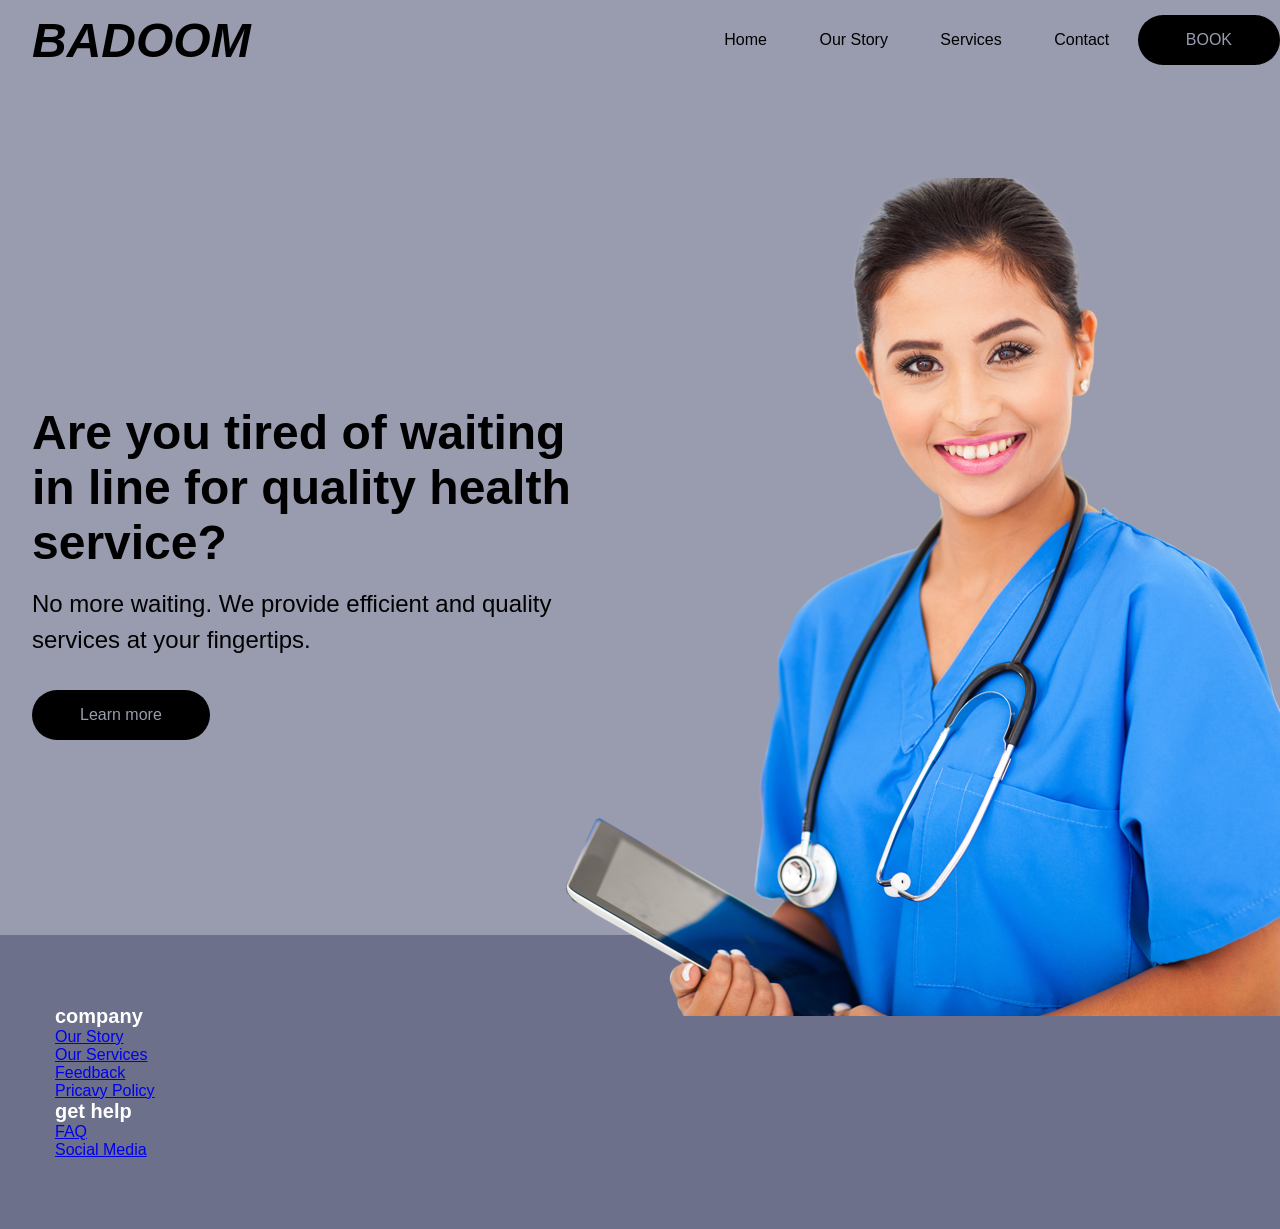
<file: index.html>
<!DOCTYPE html>
<html lang="en">
<head>
  <meta charset="UTF-8">
  <meta name="viewport" content="width=device-width, initial-scale=1.0">
  <title>Document</title>
  <link rel="stylesheet" href="style.css">
</head>
<body>
  <nav>
    <div class="logo">BADOOM</div>
    <div class="nav-items">
      <a href="/">Home</a>
      <a href="our_story.html">Our Story</a>
      <a href="/">Services</a>
      <a href="/">Contact</a>
      <button>BOOK</button>
    </div>
  </nav>
<section class="hero">
  <div class="hero-container">
    <div class="column-left">
      <h1>Are you tired of waiting in line for quality health service?</h1>
      <p>No more waiting. We provide efficient and quality services at your fingertips.</p>
      <a href="LearnMore.html">
      <button>Learn more</button>
      </a>
    </div>
    <div class="column-right">
      <img src="./nurse.png" alt="nurse smiling"
      class="hero-image">
    </div>
  </div>
</section>

<footer class="footer">
  <div class="container">
    <div class="footer-col">
      <h4>company</h4>
      <ul>
<li><a href="our_story.html">Our Story</a></li>
<li><a href="#">Our Services</a></li>
<li><a href="#">Feedback</a></li>
<li><a href="#">Pricavy Policy</a></li>
      </ul>
    </div>
    <div class="footer-col">
      <h4>get help</h4>
      <ul>
        <li><a href="#">FAQ</a></li>
        <li><a href="#">Social Media</a></li>
      </ul>
    </div>
  </div>
</footer>
</body>
</html>
</file>
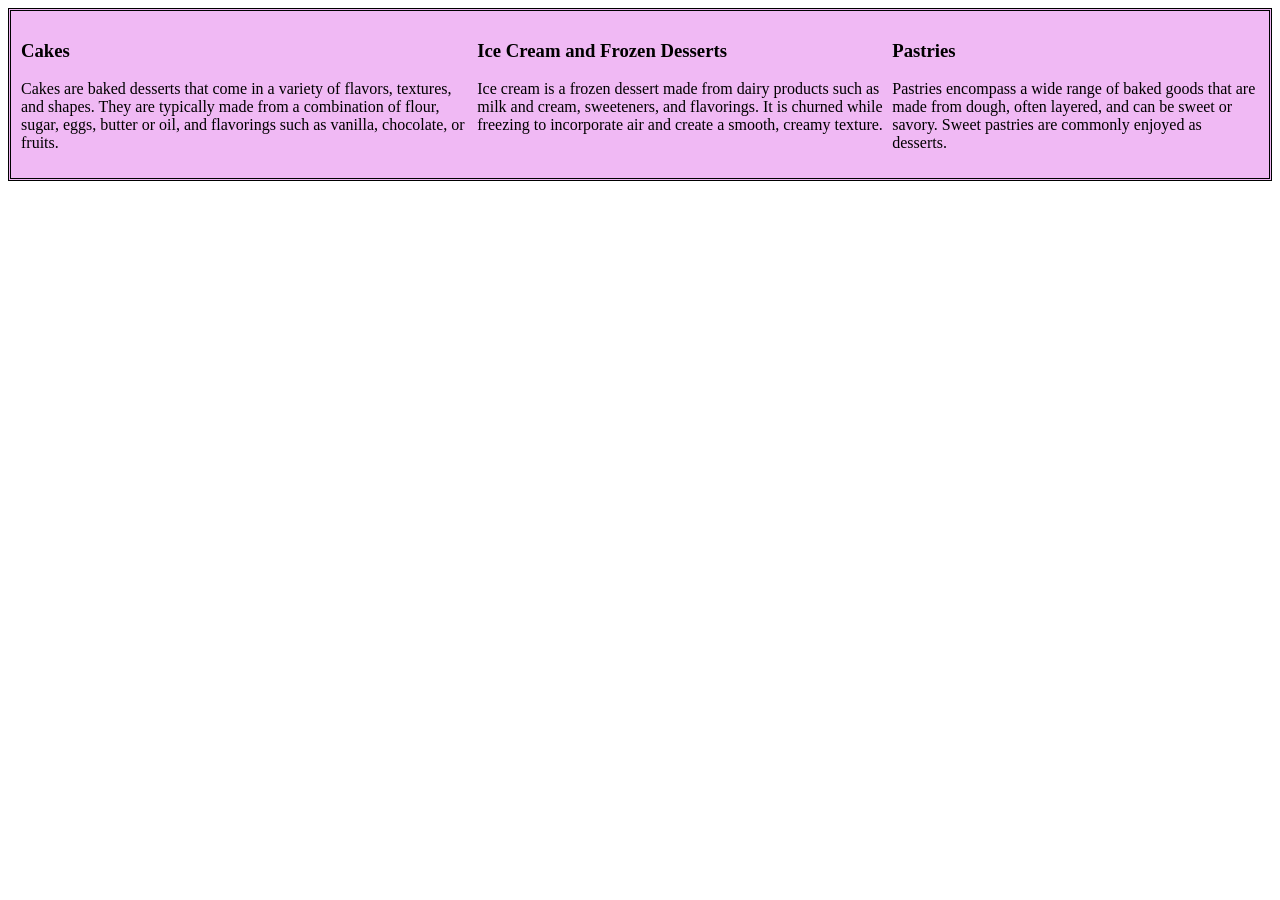
<file: layout_tests/flexbox/index.html>
<!DOCTYPE html>
<html lang="en">
<head>
    <meta charset="UTF-8">
    <meta name="viewport" content="width=device-width, initial-scale=1.0">
    <title>Document</title>
    <style>
        .flex-container{
            display: flex;
            padding: 10px;
            border-style: double;
            background-color: #F0B9F4;
        }
    </style>
</head>
<body>

<body>

<div class="flex-container">
    <div><h3>Cakes</h3>
    <p>Cakes are baked desserts that come in a variety of flavors, textures, and shapes.
        They are typically made from a combination of flour, sugar, eggs, butter or oil, and flavorings such as vanilla, chocolate, or fruits.</p></div>
    
    <div><h3>Ice Cream and Frozen Desserts</h3>
    <p>Ice cream is a frozen dessert made from dairy products such as milk and cream, sweeteners, and flavorings.
        It is churned while freezing to incorporate air and create a smooth, creamy texture.</p></div>
    
    <div><h3>Pastries</h3>
    <p>Pastries encompass a wide range of baked goods that are made from dough, often layered, and can be sweet or savory.
        Sweet pastries are commonly enjoyed as desserts.</p></div>

</body>
</html>
</file>
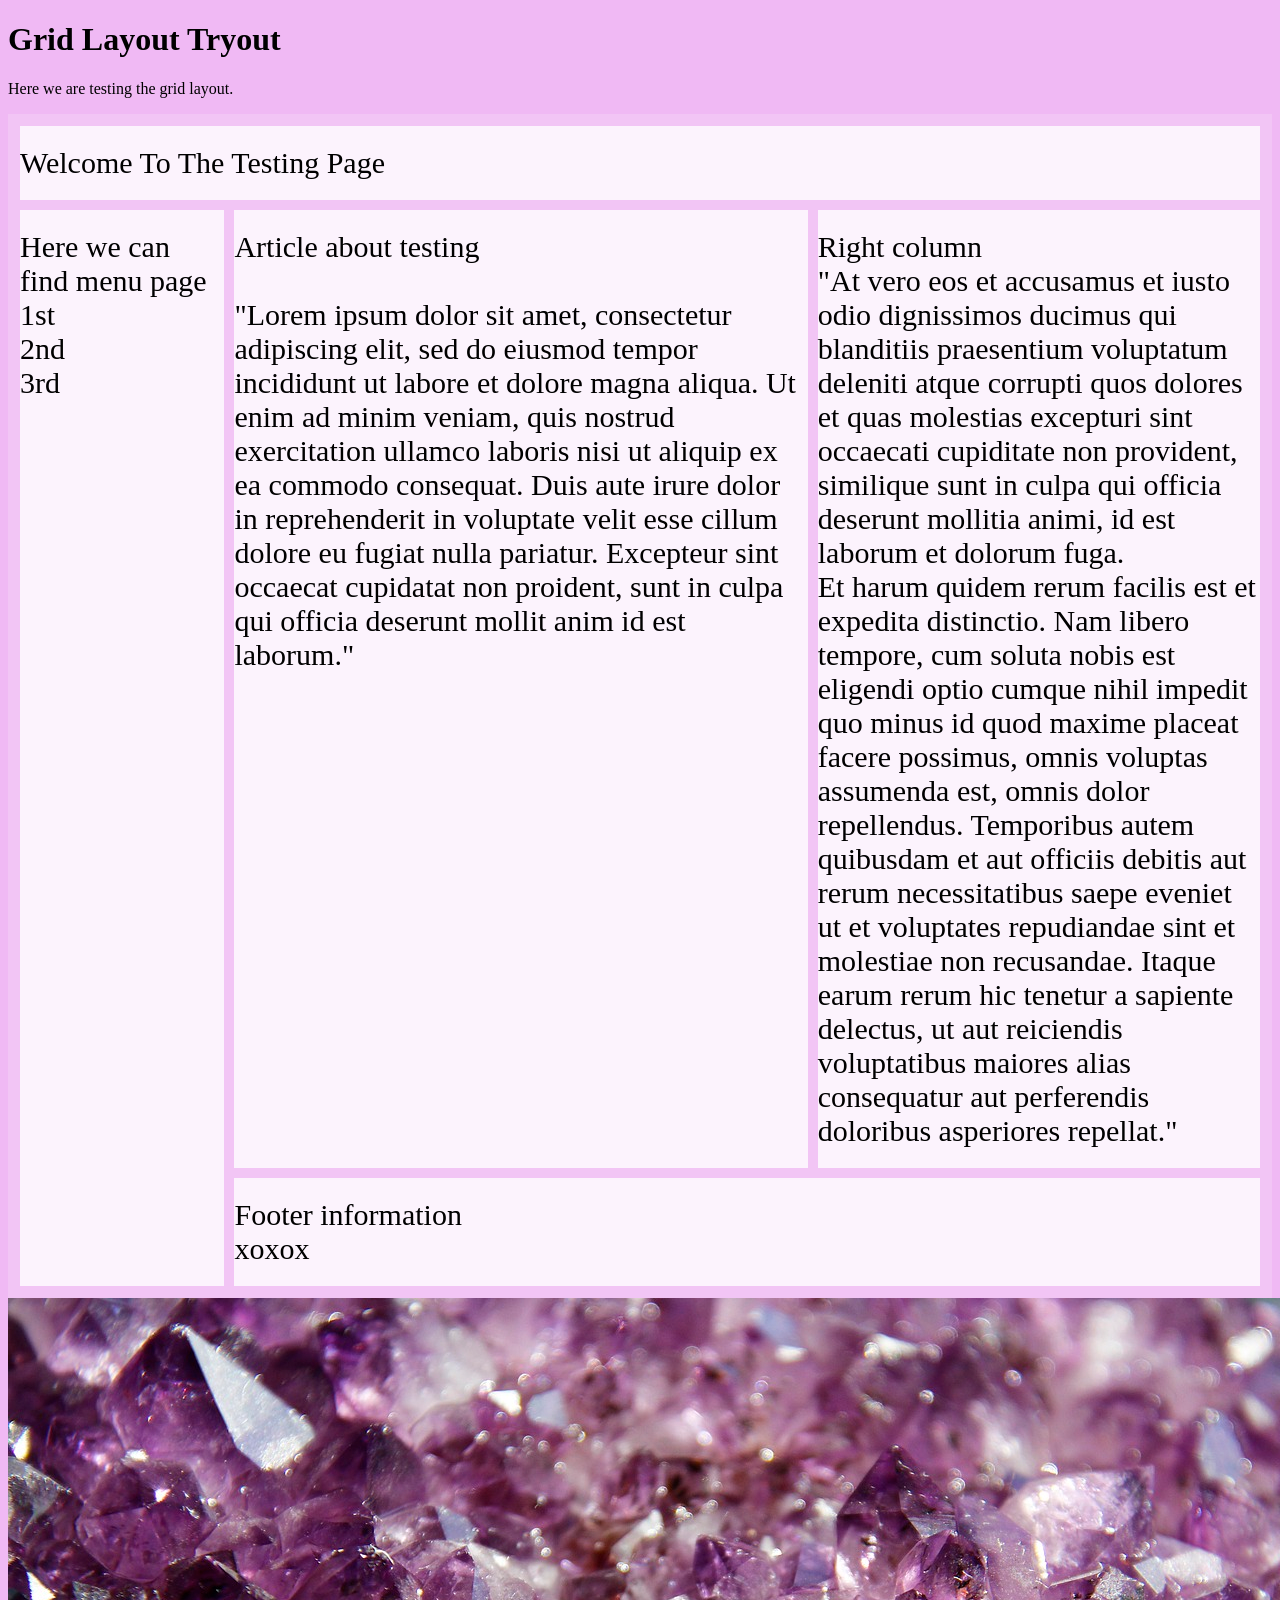
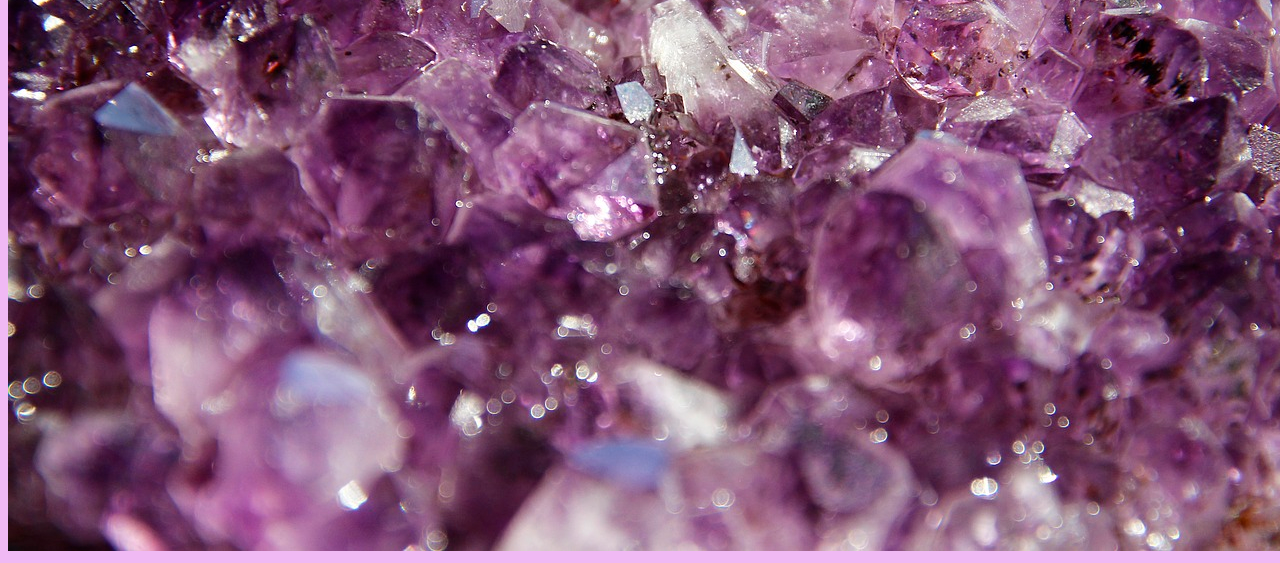
<file: layout_tests/grid_layout/index.html>
<!DOCTYPE html>
<html>
<head>
<style>
.item1 { grid-area: header; }
.item2 { grid-area: menu; }
.item3 { grid-area: main; }
.item4 { grid-area: right; }
.item5 { grid-area: footer; }
body{
  background-color: #F0B9F4;
}
  
.grid-container {
  display: grid;
  grid-template-areas:
    'header header header header header header'
    'menu main main main right right'
    'menu footer footer footer footer footer';
  gap: 10px;
  background-color: #F2C5F5;
  padding: 12px;
}

.grid-container > div {
  background-color: rgba(255, 255, 255, 0.8);
  text-align: left;
  padding: 20px 0;
  font-size: 30px;
}
</style>
</head>
<body>

<h1>Grid Layout Tryout</h1>

<p>Here we are testing the grid layout.</p>

<div class="grid-container">
  <div class="item1">Welcome To The Testing Page</div>
  <div class="item2">Here we can find menu page
  <br> 1st
  <br> 2nd
  <br> 3rd</div>
  <div class="item3">Article about testing
  <br> 
  <br>"Lorem ipsum dolor sit amet, consectetur adipiscing elit, 
    sed do eiusmod tempor incididunt ut labore et dolore magna aliqua.
    Ut enim ad minim veniam, quis nostrud exercitation ullamco laboris nisi ut aliquip ex ea commodo consequat. 
    Duis aute irure dolor in reprehenderit in voluptate velit esse cillum dolore eu fugiat nulla pariatur.
    Excepteur sint occaecat cupidatat non proident, sunt in culpa qui officia deserunt mollit anim id est laborum."</div>  
  <div class="item4">Right column
  <br> "At vero eos et accusamus et iusto odio dignissimos ducimus qui blanditiis 
    praesentium voluptatum deleniti atque corrupti quos dolores et quas molestias excepturi sint 
    occaecati cupiditate non provident, similique sunt in culpa qui officia deserunt mollitia animi,
    id est laborum et dolorum fuga.
    <br>Et harum quidem rerum facilis est et expedita distinctio. Nam libero tempore, 
    cum soluta nobis est eligendi optio cumque nihil impedit quo minus id quod maxime placeat facere possimus,
    omnis voluptas assumenda est, omnis dolor repellendus.
    Temporibus autem quibusdam et aut officiis debitis aut rerum necessitatibus saepe eveniet ut et voluptates repudiandae
    sint et molestiae non recusandae. Itaque earum rerum hic tenetur a sapiente delectus, 
    ut aut reiciendis voluptatibus maiores alias consequatur aut perferendis doloribus asperiores repellat."</div>
  <div class="item5">Footer information
  <br> xoxox
  </div>
</div>
<img src="./amethyst.jpg" alt="picture of amethyst crystal">
</body>
</html>
</file>
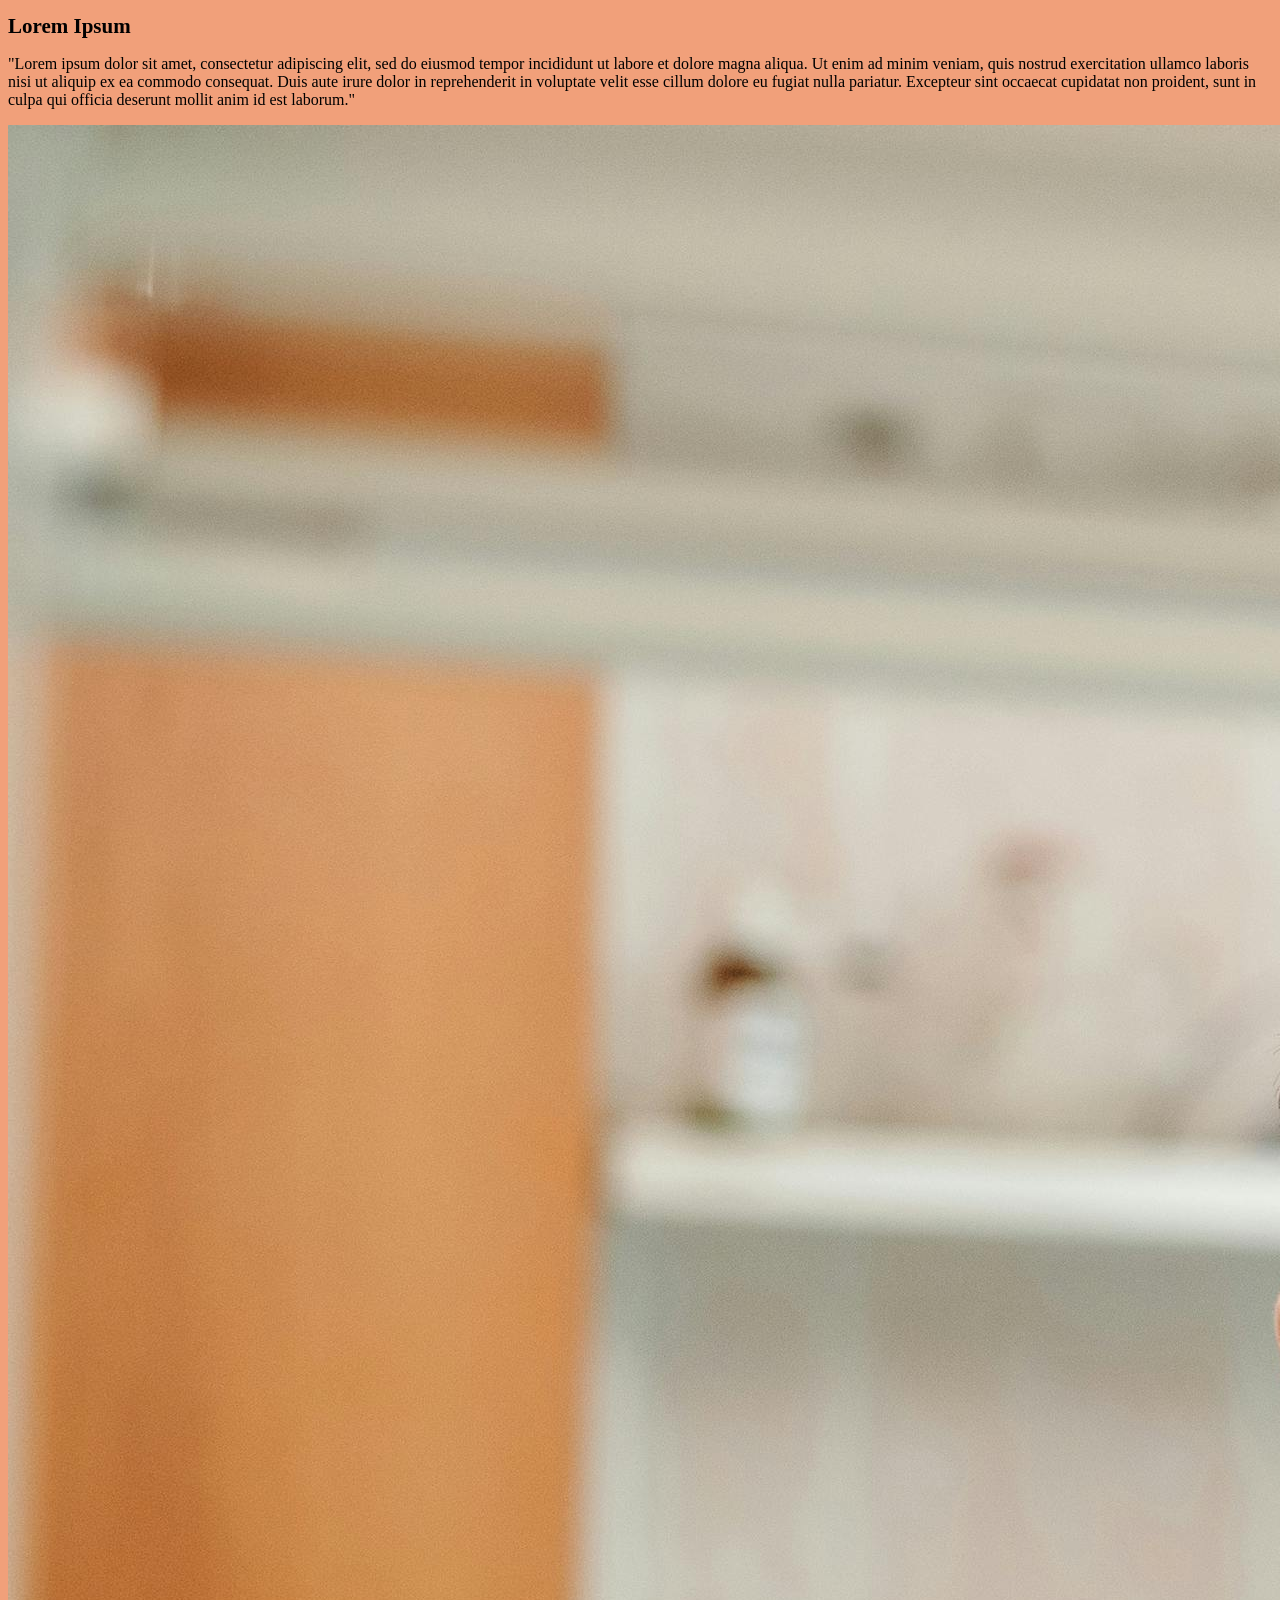
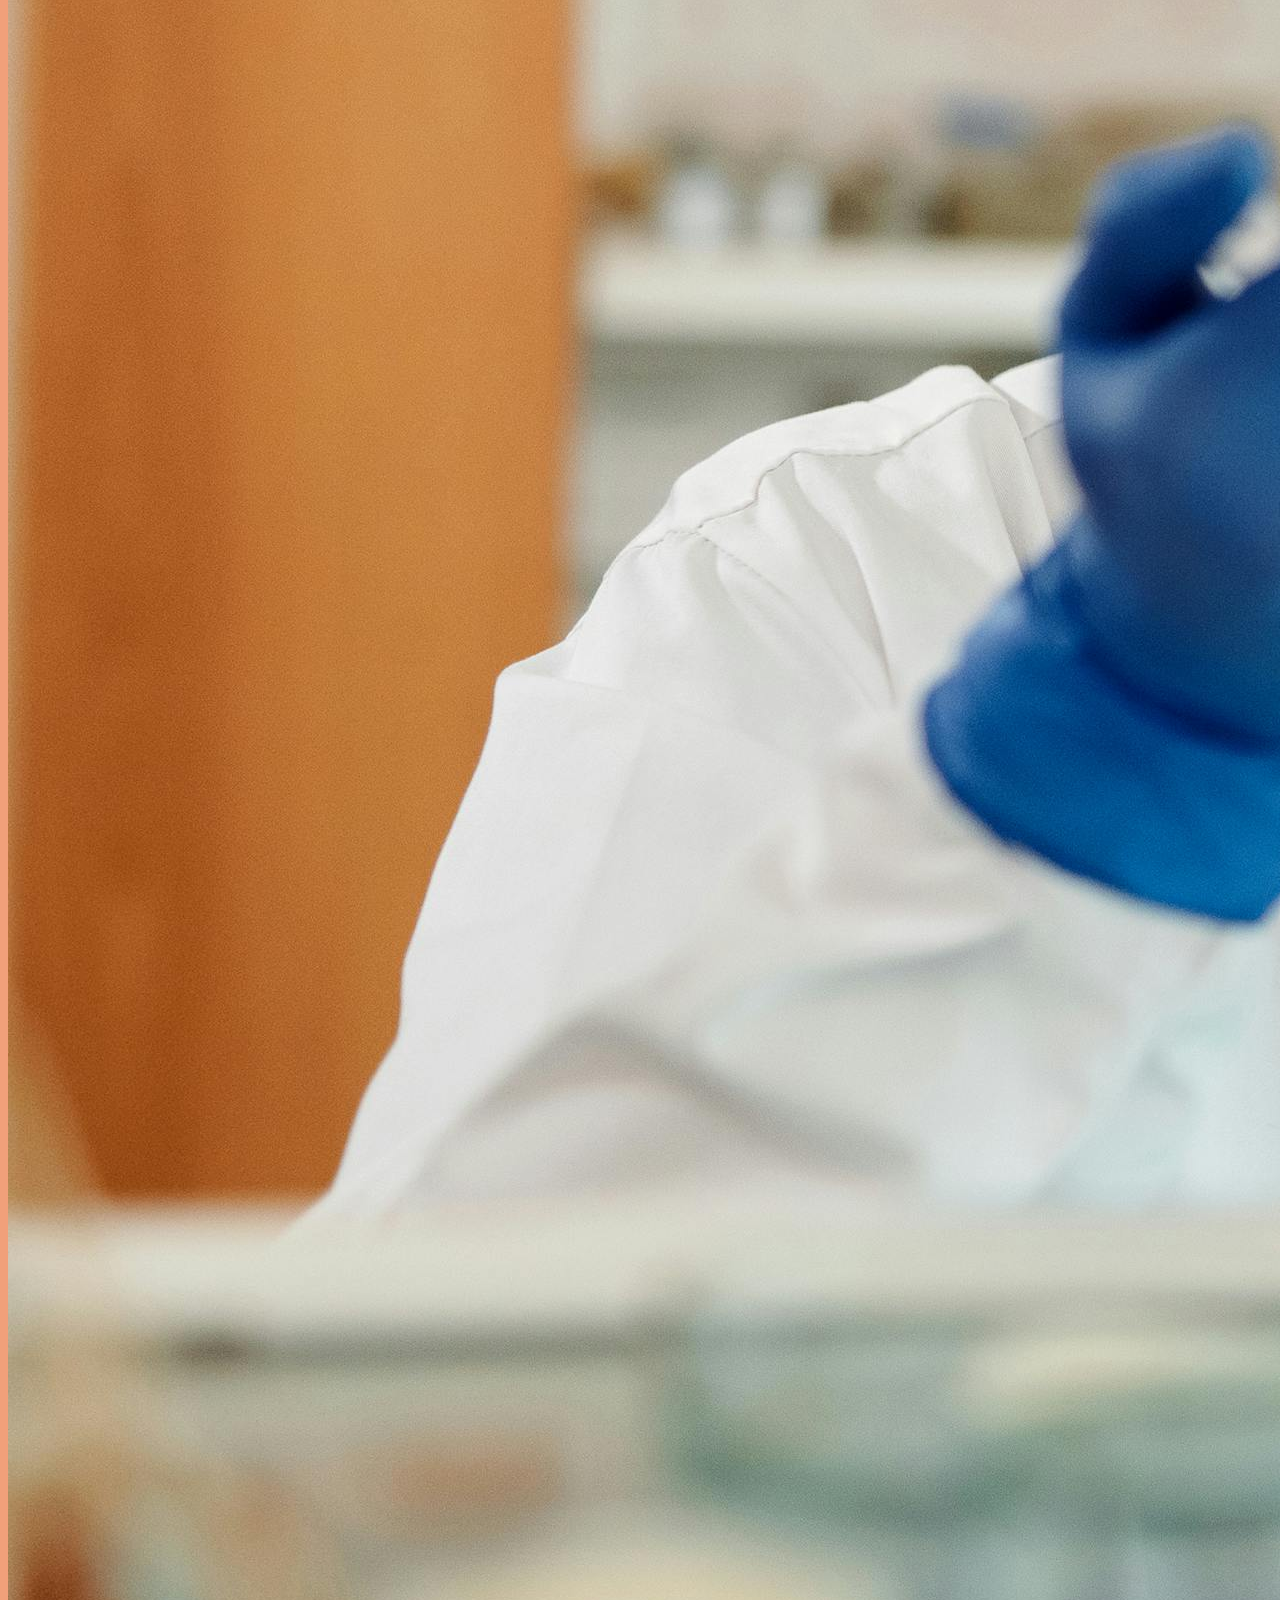
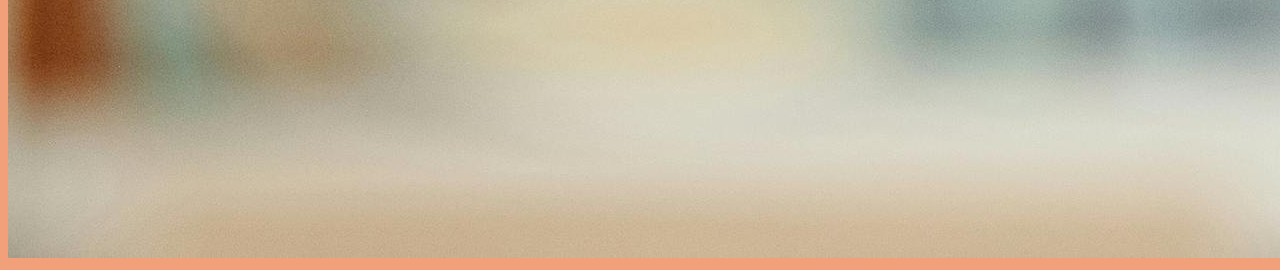
<file: layout_tests/normal_layout/index.html>
<!DOCTYPE html>
<html>
<head>
<title>Testing normal layout</title>
</head>
<body>
<style>
  body{
    background-color:#F1A07A;
  }
  .img{
  border-style: dotted;
    max-width: 100%;
  }
  h1{
font-size: 21px;
    font: italic;
    text-align: left;
    color: 
  }
</style>
<h1>Lorem Ipsum</h1>
<p>"Lorem ipsum dolor sit amet, consectetur adipiscing elit, sed do eiusmod tempor incididunt ut labore et dolore magna aliqua.
Ut enim ad minim veniam, quis nostrud exercitation ullamco laboris nisi ut aliquip ex ea commodo consequat. 
Duis aute irure dolor in reprehenderit in voluptate velit esse cillum dolore eu fugiat nulla pariatur. 
Excepteur sint occaecat cupidatat non proident, sunt in culpa qui officia deserunt mollit anim id est laborum."</p>
<img src="./research.jpg" alt="male doing lab work and reasearch">
  
</body>
</html>
</file>
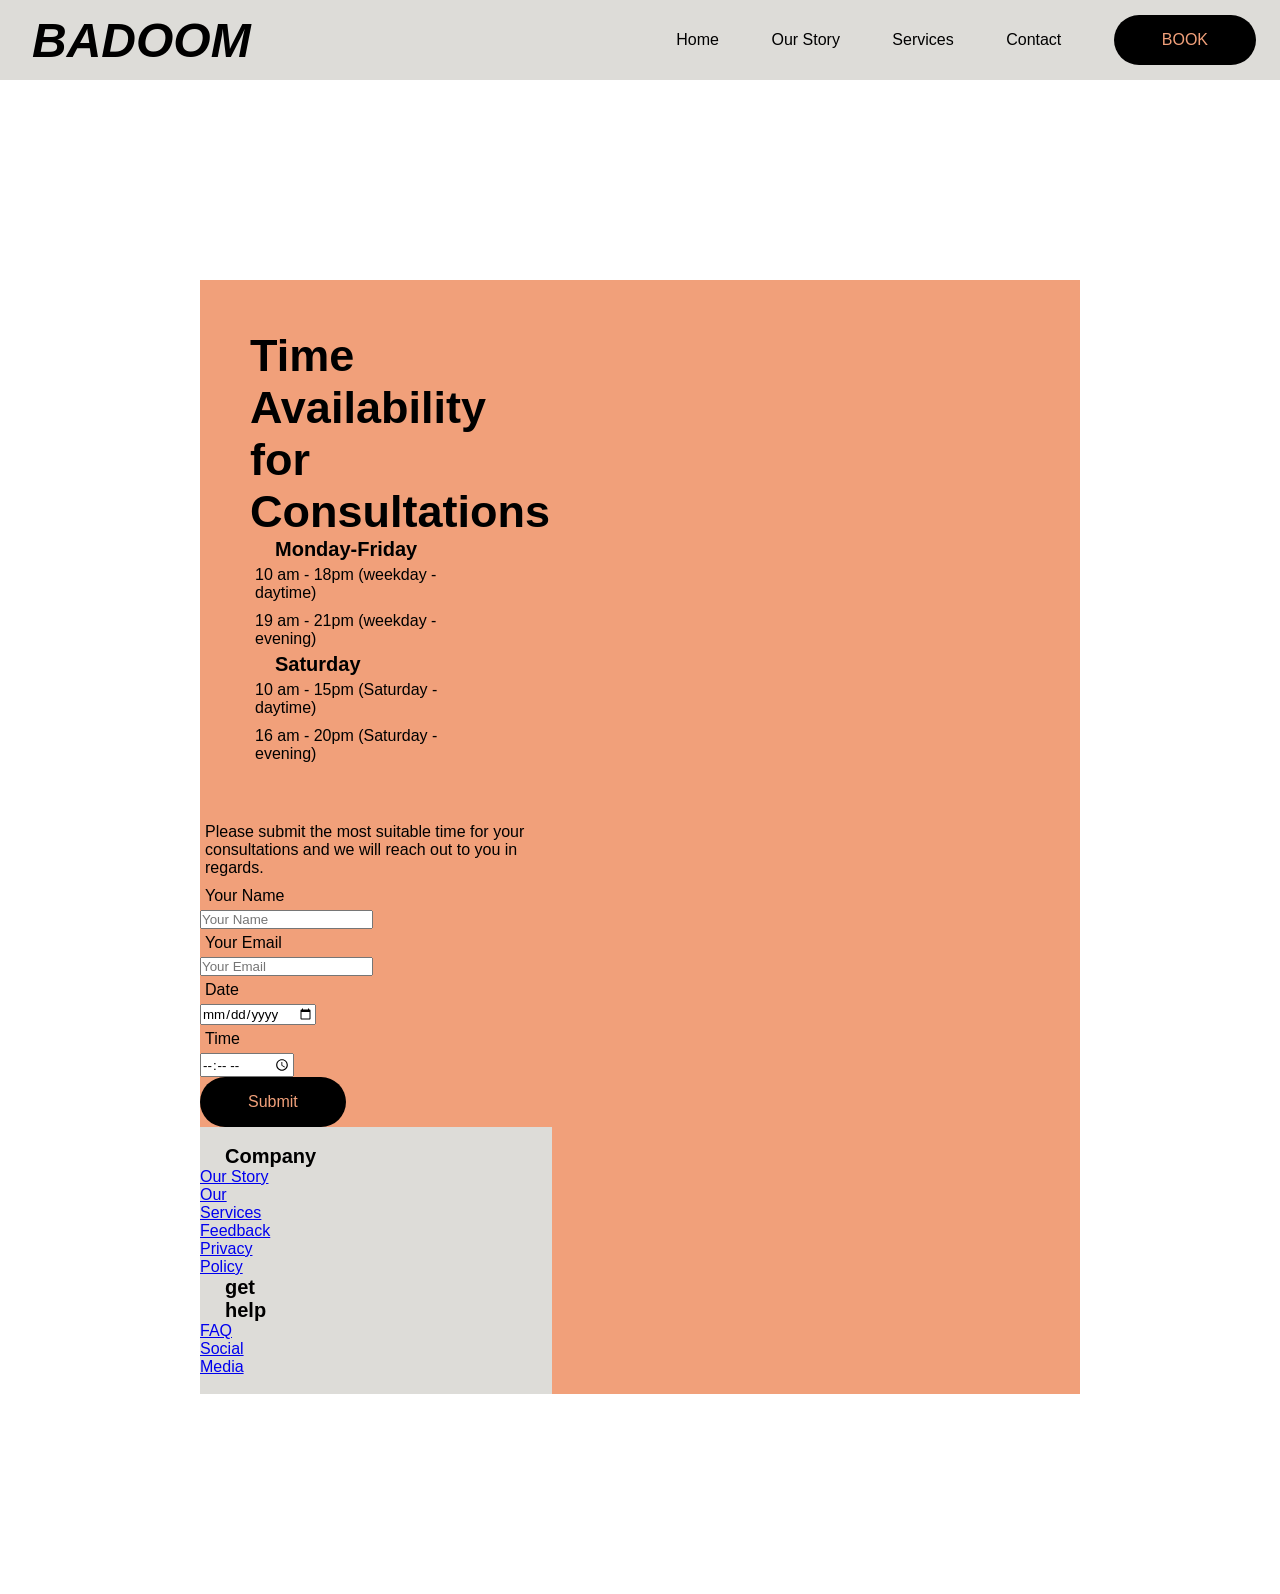
<file: booking.html>
<!DOCTYPE html>
<html lang="en">
    
<head>
    <meta charset="UTF-8">
    <meta name="viewport" content="width=device-width, initial-scale=1.0">
    <title>Document</title>
    <link rel="stylesheet" href="stylesSKIN.css">
</head>
<body1>
    
    <nav>
        <div class="logo">BADOOM</div>
        <div class="nav-items">
          <a href="indexSKIN.html">Home</a>
          <a href="/">Our Story</a>
          <a href="/">Services</a>
          <a href="/">Contact</a>
          <a href="booking.html">
            <button>BOOK</button></a>
        </div>
      </nav>
      <div class="booking_container">
        <div class="booking_time">
            <h2 class="heading_header">Time Availability for Consultations</h2>
            <h4 class="heading_days">Monday-Friday</h4>
            <p>10 am - 18pm (weekday - daytime)</p>
            <p>19 am - 21pm (weekday - evening)</p>
            <h4 class="heading_days">Saturday</h4>
            <p>10 am - 15pm (Saturday - daytime)</p>
            <p>16 am - 20pm (Saturday - evening)</p>
      </div>
      <br>
      <br>
      <p>  Please submit the most suitable time for your consultations 
        and we will reach out to you in regards.</p>
        <br>
        <br>
<div class="form-field">
    <p>Your Name</p>
    <input type="text" placeholder="Your Name">
<div class="form-field">
        <p>Your Email</p>
        <input type="email" placeholder="Your Email">
 <div class="form-field">
        <p>Date</p>
        <input type="date">
 <div class="form-field">
        <p>Time</p>
        <input type="time">
</div>
<button class="btn">Submit</button>
       
</head>
</body1>
<footer class="footer">
    <div class="container">
      <div class="footer-col">
        <h4>Company</h4>
        <ul>
  <li><a href="#">Our Story</a></li>
  <li><a href="#">Our Services</a></li>
  <li><a href="#">Feedback</a></li>
  <li><a href="#">Privacy Policy</a></li>
        </ul>
      </div>
      <div class="footer-col">
        <h4>get help</h4>
        <ul>
          <li><a href="#">FAQ</a></li>
          <li><a href="#">Social Media</a></li>
        </ul>
      </div>
    </div>
  </footer>
</html>
</file>
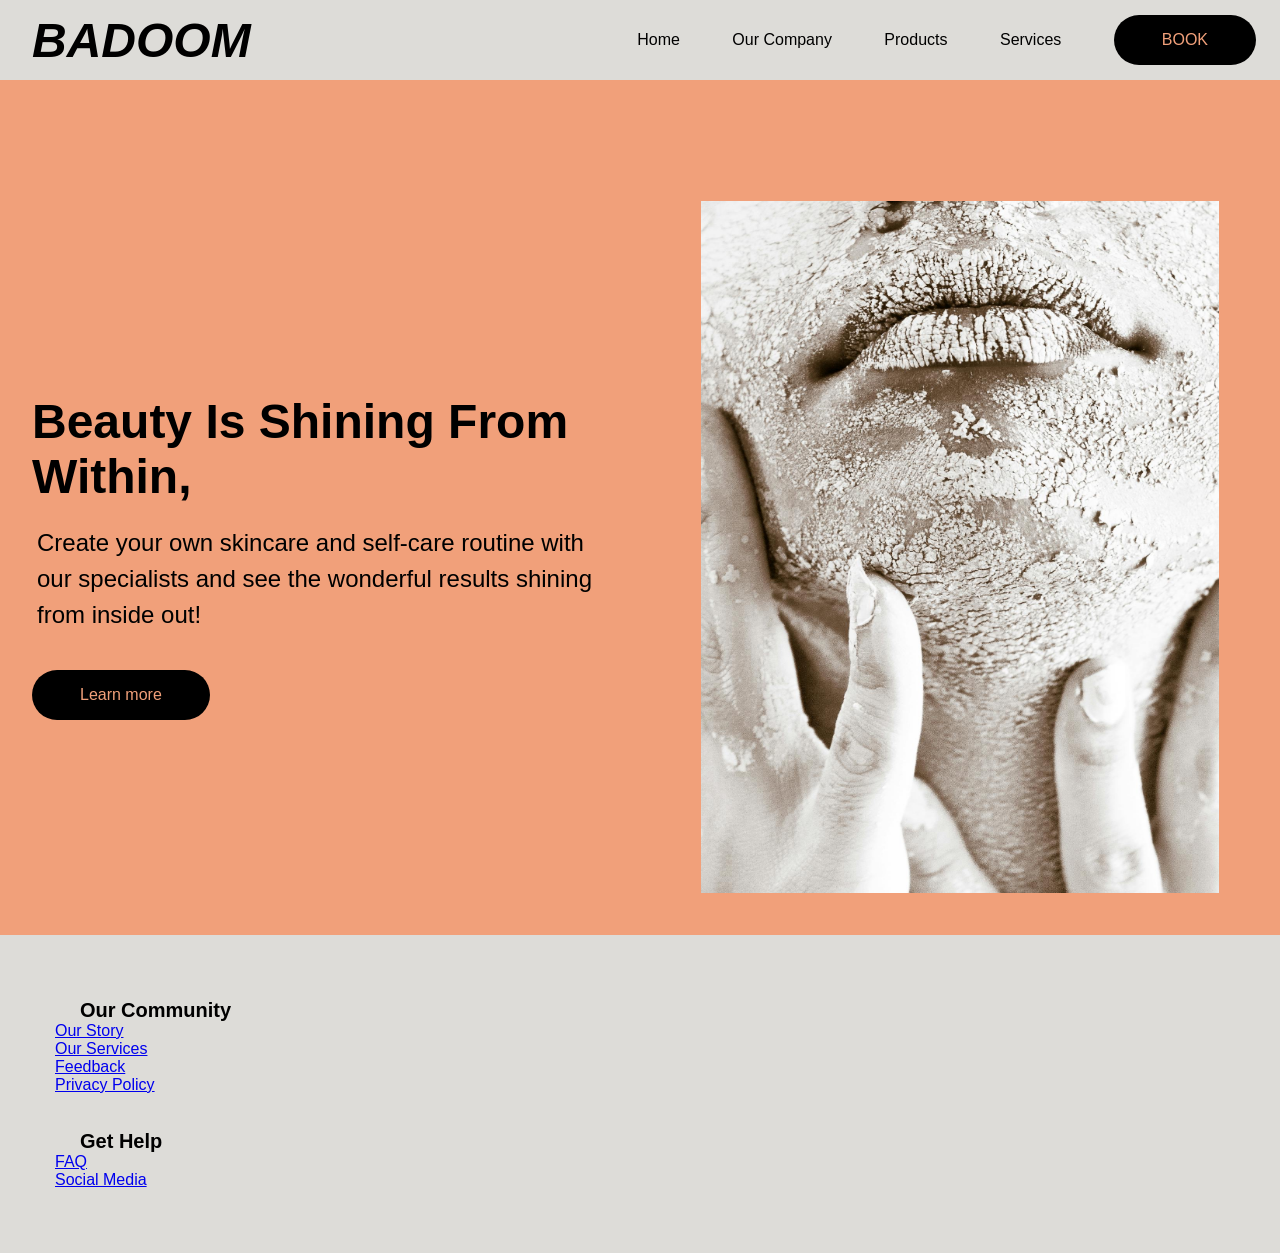
<file: indexSKIN.html>
<!DOCTYPE html>
<html lang="en">
<head>
  <meta charset="UTF-8">
  <meta name="viewport" content="width=device-width, initial-scale=1.0">
  <title>Document</title>
  <link rel="stylesheet" href="stylesSKIN.css">
</head>
<body>
  <nav>
    <div class="logo">BADOOM</div>
    <div class="nav-items">
      <a href="index.html">Home</a>
      <a href="/">Our Company</a>
      <a href="/">Products</a>
      <a href="/">Services</a>
      <a href="booking.html">
      <button>BOOK</button></a>
    </div>
  </nav>
<section class="hero">
  <div class="hero-container">
    <div class="column-left">
      <h1>Beauty Is Shining From Within,</h1>
      <p>Create your own skincare and self-care routine with our specialists and see the wonderful results shining from inside out!</p>
      <a href="learn_more.html">
      <button>Learn more</button>
      </a>
    </div>
    <div class="column-right">
      <img src="./face.with.powder.jpg" alt="woman with powdered face posing"
      class="hero-image">
    </div>
  </div>
</section>

<footer class="footer">
  <div class="container">
    <div class="footer-col">
      <h4>Our Community</h4>
      <ul>
<li><a href="#">Our Story</a></li>
<li><a href="#">Our Services</a></li>
<li><a href="#">Feedback</a></li>
<li><a href="#">Privacy Policy</a></li>
      </ul>
    </div>
    <div class="footer-col">
        <br>
        <br>
      <h4>Get Help</h4>
      <ul>
        <li><a href="#">FAQ</a></li>
        <li><a href="#">Social Media</a></li>
      </ul>
    </div>
  </div>
</footer>
</body>
</html>
</file>
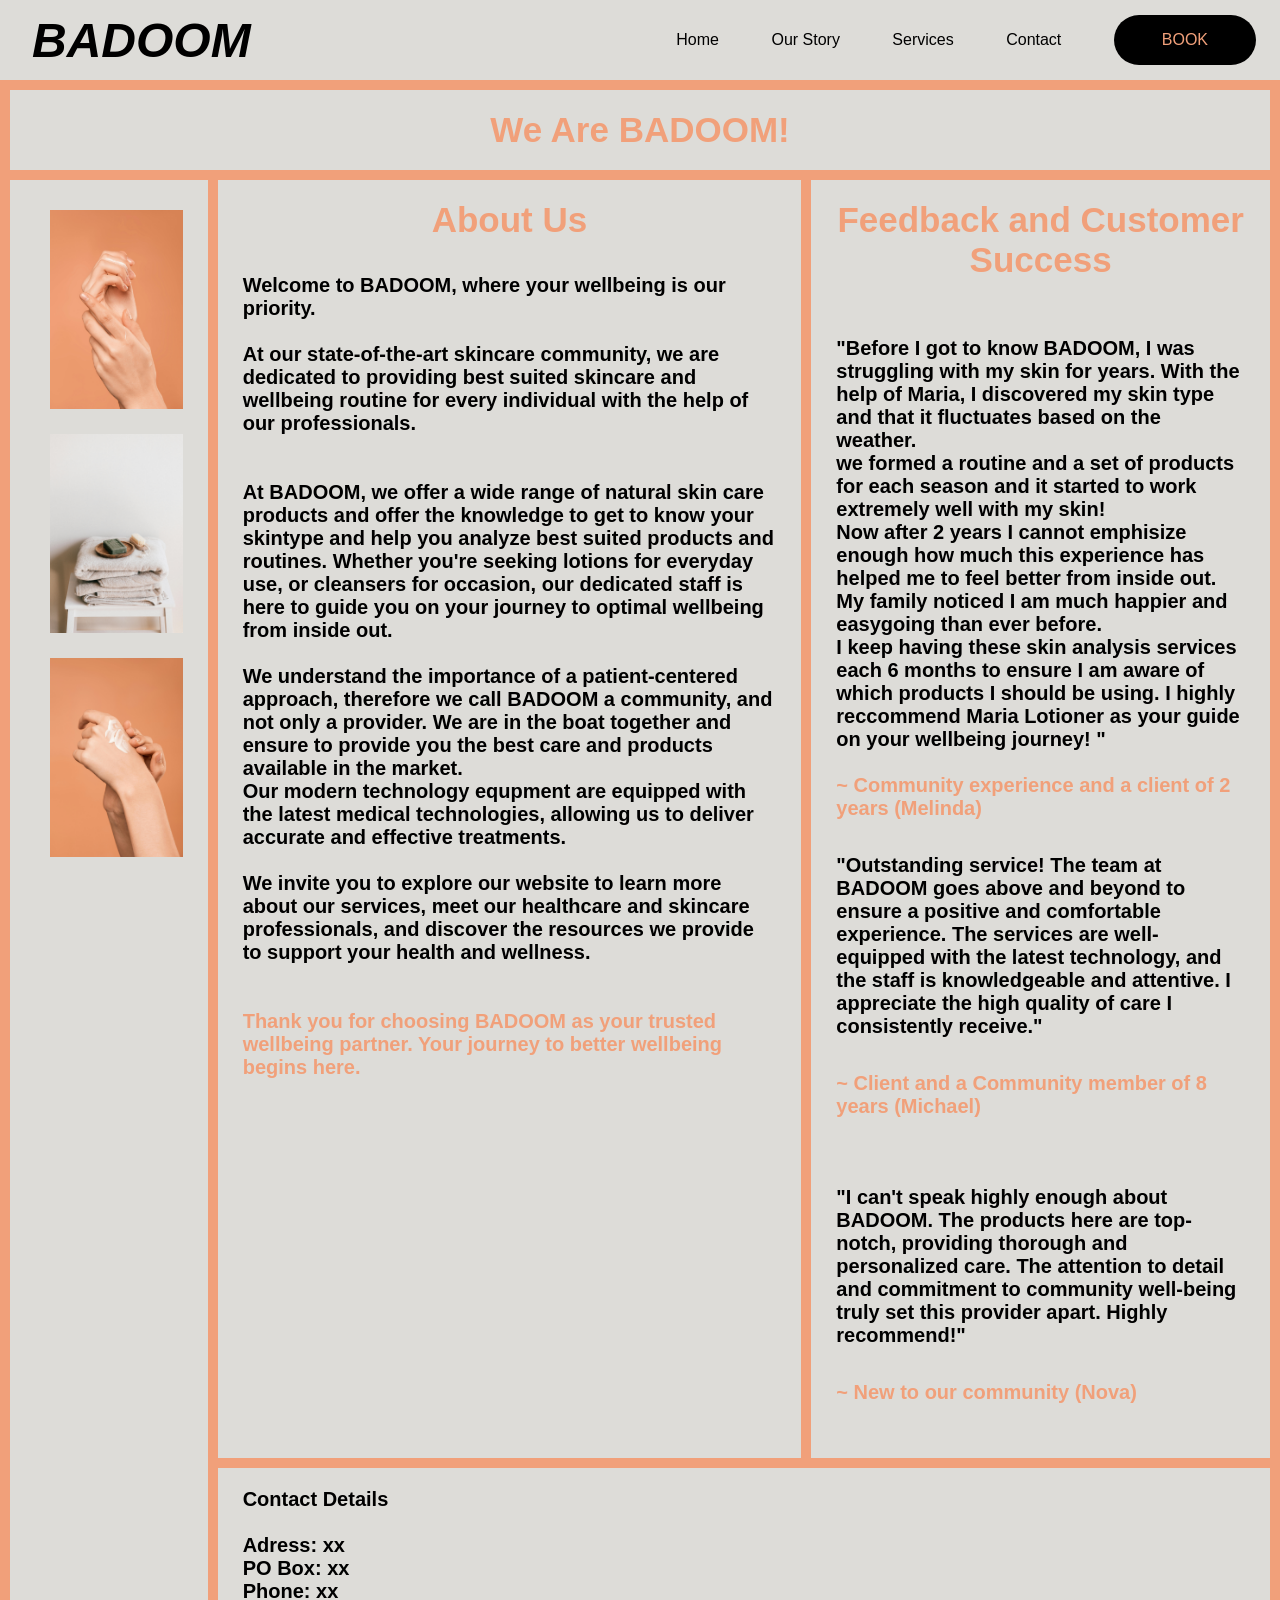
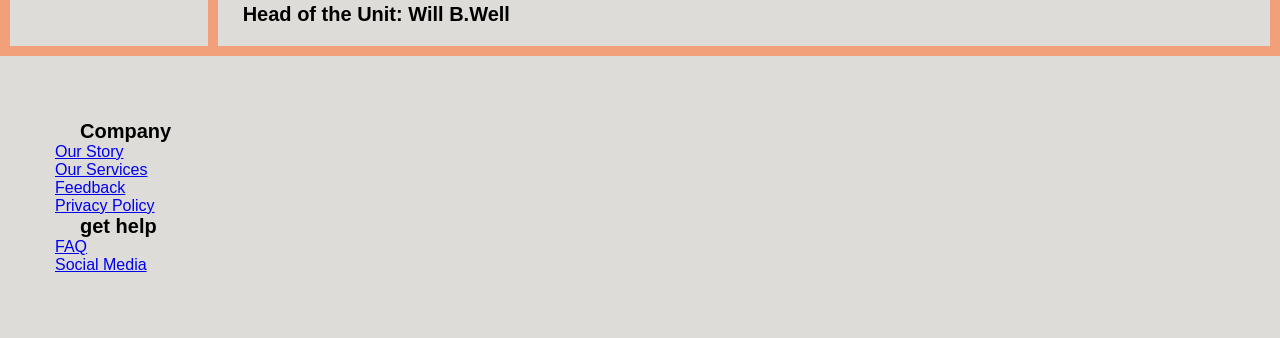
<file: learn_more.html>
<!DOCTYPE html>
<html lang="en">
    
<head>
    <meta charset="UTF-8">
    <meta name="viewport" content="width=device-width, initial-scale=1.0">
    <title>Document</title>
    <link rel="stylesheet" href="stylesSKIN.css">
</head>
<body>
    
    <nav>
        <div class="logo">BADOOM</div>
        <div class="nav-items">
          <a href="indexSKIN.html">Home</a>
          <a href="/">Our Story</a>
          <a href="/">Services</a>
          <a href="/">Contact</a>
          <a href="booking.html">
            <button>BOOK</button></a>
        </div>
      </nav>

      <section class="hero">
       
</head>
<body>

<div class="grid-container">
  <div class="item1"><h3> We Are BADOOM!</h3></div>
  <div class="item2">
  <h4> <img src="./hands.jpg" alt="hands on a bright color background" class="feild-image">
    <img src="./towels.jpg" alt="towels displayed on a bench" class="feild-image">
    <img src="./lotion.on.hands.jpg" alt="hands with lotion on a bright color background" class="feild-image">
  <br>  
<br> </h4></div>
  <div class="item3"><h3>About Us</h3>
  <br> 
  <h4>Welcome to BADOOM, where your wellbeing is our priority. 
    <br>
    <br>
    At our state-of-the-art skincare community, we are dedicated to providing best suited skincare and wellbeing routine for every individual with the help of our professionals.
    <br>
    <br> 
    <br>At BADOOM, we offer a wide range of natural skin care products and offer the knowledge to get to know your skintype and help you analyze best suited products and routines.
    Whether you're seeking lotions for everyday use, or cleansers for occasion,
    our dedicated staff is here to guide you on your journey to optimal wellbeing from inside out.
    <br>
    <br>We understand the importance of a patient-centered approach, 
    therefore we call BADOOM a community, and not only a provider. We are in the boat together and ensure to provide you the best care and products available in the market.
    <br>
    Our modern technology equpment are equipped with the latest medical technologies, 
    allowing us to deliver accurate and effective treatments.
    <br>
    <br>We invite you to explore our website to learn more about our services, 
    meet our healthcare and skincare professionals, and discover the resources we provide to support your health and wellness. 
    <br>
    <br>
    <br><h5>
    Thank you for choosing BADOOM as your trusted wellbeing partner. Your journey to better wellbeing begins here.</h5>
  </h4></div>  
  <div class="item4"><h3>Feedback and Customer Success</h3>
    <br> <h4>
    <br>"Before I got to know BADOOM, I was struggling with my skin for years. With the help of Maria, I discovered my skin type and that it fluctuates based on the weather.
    <br> we formed a routine and a set of products for each season and it started to work extremely well with my skin!
    <br> Now after 2 years I cannot emphisize enough how much this experience has helped me to feel better from inside out. My family noticed I am much happier and easygoing than ever before.
    <br> I keep having these skin analysis services each 6 months to ensure I am aware of which products I should be using. I highly reccommend Maria Lotioner as your guide on your wellbeing journey! "
    <br>
    <br><h5>~ Community experience and a client of 2 years (Melinda)</h5>
    
    <br><h4>"Outstanding service! The team at BADOOM goes above and beyond to ensure a positive and 
        comfortable experience. The services are well-equipped with the latest technology, and the staff is knowledgeable
         and attentive. I appreciate the high quality of care I consistently receive."</h4>
     <br><h5>  ~ Client and a Community member of 8 years (Michael)</h5>
   
    <br>
<br><h4>"I can't speak highly enough about BADOOM. 
    The products here are top-notch, providing thorough and personalized care. 
    The attention to detail and commitment to community well-being truly set this provider apart. Highly recommend!"</h4> 
<br><h5>~ New to our community (Nova)</h5>
<br>
  </h4></div>
  <div class="item5"><h4>Contact Details
    <br>
    <br> Adress: xx
    <br> PO Box: xx
    <br> Phone: xx
    <br> Head of the Unit: Will B.Well</h4>
  </div>
</div>
      </section>
    <footer class="footer">
        <div class="container">
          <div class="footer-col">
            <h4>Company</h4>
            <ul>
      <li><a href="#">Our Story</a></li>
      <li><a href="#">Our Services</a></li>
      <li><a href="#">Feedback</a></li>
      <li><a href="#">Privacy Policy</a></li>
            </ul>
          </div>
          <div class="footer-col">
            <h4>get help</h4>
            <ul>
              <li><a href="#">FAQ</a></li>
              <li><a href="#">Social Media</a></li>
            </ul>
          </div>
        </div>
      </footer>
</body>
</html>
</file>
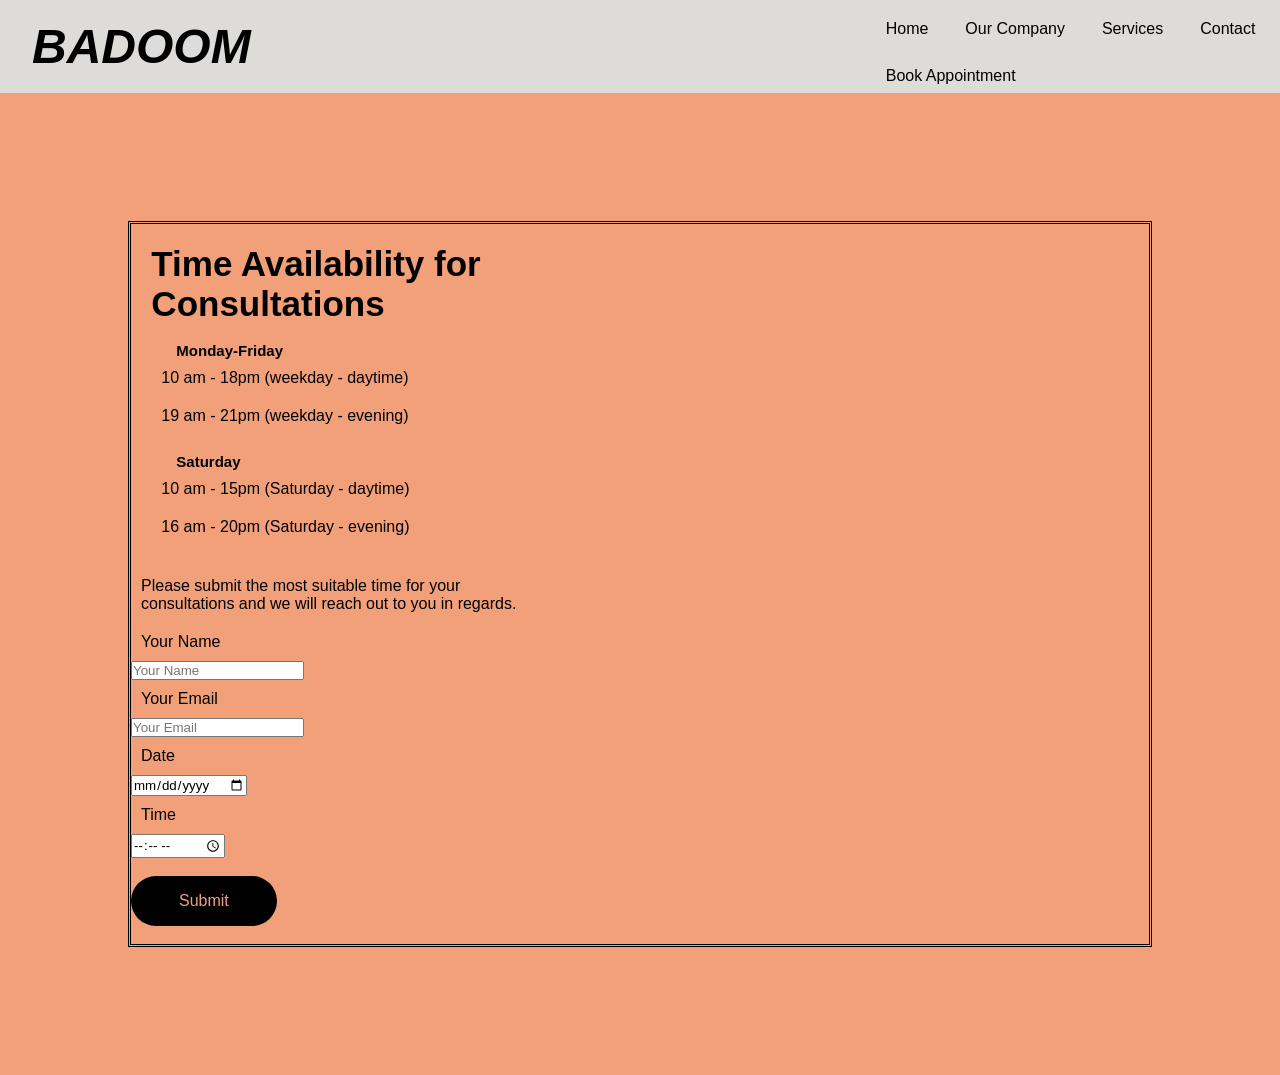
<file: Badoo/booking.html>
<!DOCTYPE html>
<html lang="en">
    
<head>
    <meta charset="UTF-8">
    <meta name="viewport" content="width=device-width, initial-scale=1.0">
    <title>Document</title>
    <link rel="stylesheet" href="stylesSKIN.css">
</head>
<body>

  <nav>
    <div class="logo">BADOOM</div>
        <div class="nav-items">
          <a href="indexSKIN.html">Home</a>
          <a href="our_company.html">Our Company</a>
          <a href="services.html">Services</a>
          <a href="contact.html">Contact</a>
          <a href="booking.html">Book Appointment</a>
    </div>

  </nav>
      <div class="booking_container">
        <div class="booking_time">
            <h2 class="heading_header">Time Availability for Consultations</h2>
            <br>
            <h4 class="heading_days">Monday-Friday</h4>
            <p>10 am - 18pm (weekday - daytime)</p>
            <p>19 am - 21pm (weekday - evening)</p>
            <br>
            <h4 class="heading_days">Saturday</h4>
            <p>10 am - 15pm (Saturday - daytime)</p>
            <p>16 am - 20pm (Saturday - evening)</p>
      </div>
      <br>
      <br>
      <p>  Please submit the most suitable time for your consultations 
        and we will reach out to you in regards.</p>
        <br>
        <br>
<div class="form-field">
    <p>Your Name</p>
    <input type="text" placeholder="Your Name">

<div class="form-field">
        <p>Your Email</p>
        <input type="email" placeholder="Your Email">

 <div class="form-field">
        <p>Date</p>
        <input type="date">
        
 <div class="form-field">
        <p>Time</p>
        <input type="time">
</div>
<br>
<button class="btn">Submit</button>
       <br>
       <br>
</head>
</body>

</html>
</file>
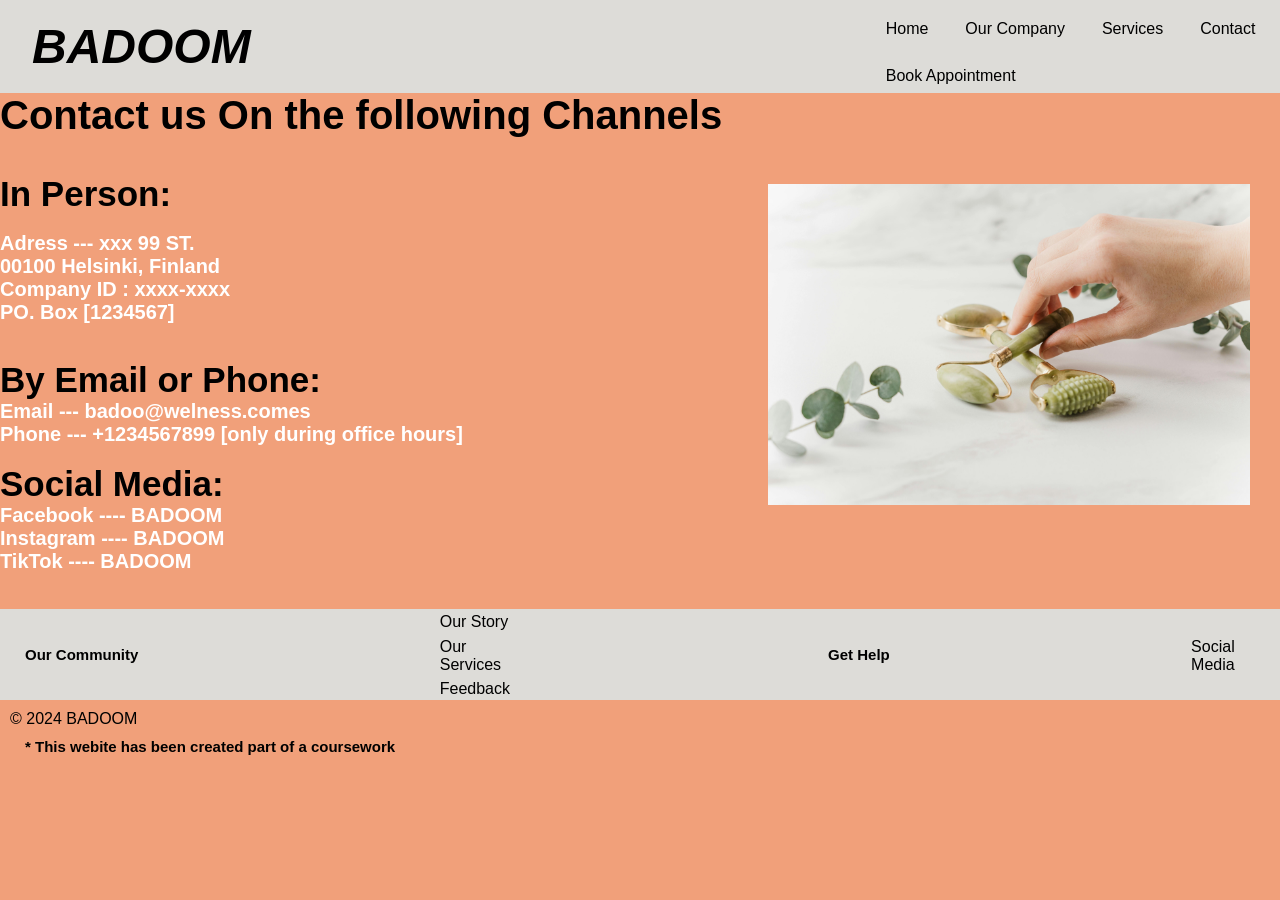
<file: Badoo/contact.html>
<!DOCTYPE html>
<html lang="en">
<head>
    <meta charset="UTF-8">
    <meta name="viewport" content="width=device-width, initial-scale=1.0">
    <title>Document</title>
    <link rel="stylesheet" href="stylesSKIN.css">
</head>
<body>
    
  <nav>
    <div class="logo">BADOOM</div>
        <div class="nav-items">
          <a href="indexSKIN.html">Home</a>
          <a href="our_company.html">Our Company</a>
          <a href="services.html">Services</a>
          <a href="contact.html">Contact</a>
          <a href="booking.html">Book Appointment</a>
    </div>
  </nav>

<h1> Contact us On the following Channels</h1>
<br>
<br>
<img src="./facial.tools.jpg" alt="facial roller" class="feild-image-2">
<h2> In Person:</h2>
<br><h6>Adress --- xxx 99 ST.
    <br> 00100 Helsinki, Finland
    <br> Company ID : xxxx-xxxx
    <br> PO. Box [1234567]
</h6>
<br>
<br>
<h2> By Email or Phone:</h2>
<h6>Email --- badoo@welness.comes
    <br> Phone --- +1234567899 [only during office hours]
</h6>
<br>
<h2> Social Media:</h2>
<h6>Facebook ---- BADOOM 
    <br> Instagram ---- BADOOM
    <br> TikTok ---- BADOOM
</h6>
<br>
<br>
       
</head>
<body>
</section>

 <footer>
        <div class="footer-content">
            <nav>
              <h4>Our Community</h4>
                <ul>
                  <li><a href="our_company.html">Our Story</a></li>
                  <li><a href="services.html">Our Services</a></li>
                  <li><a href="learn_more.html">Feedback</a></li>
                </ul>
                <h4>Get Help</h4>
            <ul>
              <li><a href="contact.html">Social Media</a></li>
            </ul>
            </nav>
            <p>&copy; 2024 BADOOM</p>
            <h4>* This webite has been created part of a coursework</h4>
        </div>
      </footer>
      
</body>
</html>
</file>
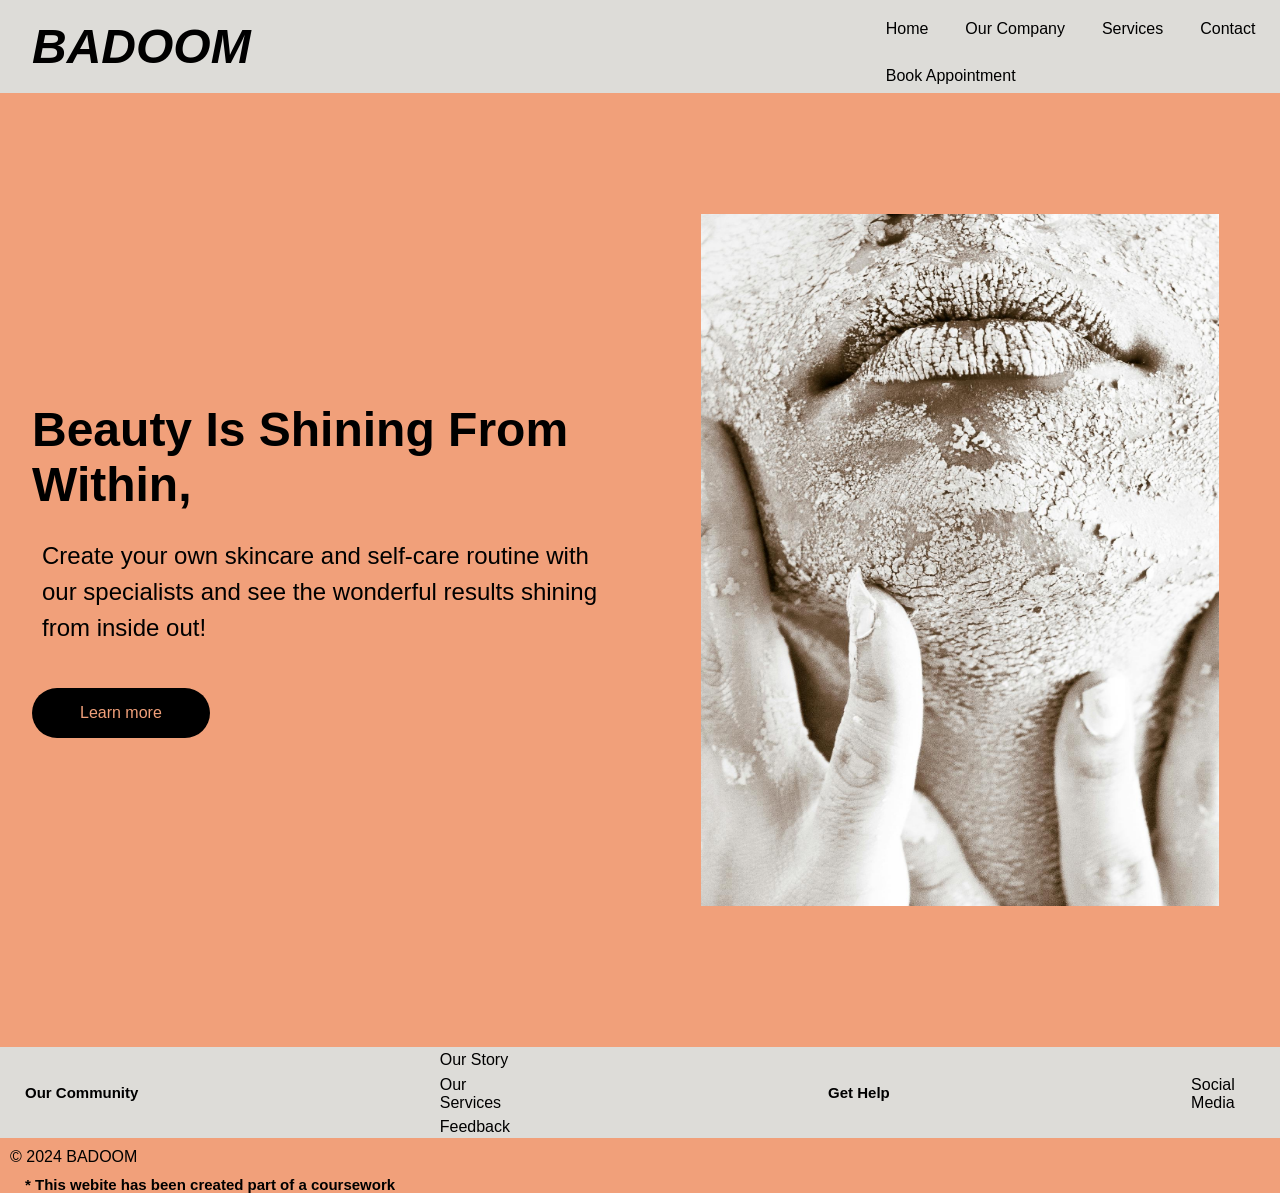
<file: Badoo/indexSKIN.html>
<!DOCTYPE html>
<html lang="en">
<head>
  <meta charset="UTF-8">
  <meta name="viewport" content="width=device-width, initial-scale=1.0">
  <title>Document</title>
  <link rel="stylesheet" href="stylesSKIN.css">
</head>
<body>
  <nav>
    <div class="logo">BADOOM</div>
        <div class="nav-items">
          <a href="indexSKIN.html">Home</a>
          <a href="our_company.html">Our Company</a>
          <a href="services.html">Services</a>
          <a href="contact.html">Contact</a>
          <a href="booking.html">Book Appointment</a>
    </div>
  </nav>
<section class="hero">
  <div class="hero-container">
    <div class="column-left">
      <h1>Beauty Is Shining From Within,</h1>
      <p>Create your own skincare and self-care routine with our specialists and see the wonderful results shining from inside out!</p>
      <a href="learn_more.html">
      <button>Learn more</button>
    </a>
    
    </div>
    <div class="column-right">
      <img src="./face.with.powder.jpg" alt="woman with powdered face posing"
      class="hero-image">
    </div>
  </div>
</section>

<footer>
  <div class="footer-content">
      <nav>
        <h4>Our Community</h4>
          <ul>
            <li><a href="our_company.html">Our Story</a></li>
            <li><a href="services.html">Our Services</a></li>
            <li><a href="learn_more.html">Feedback</a></li>
          </ul>
          <h4>Get Help</h4>
      <ul>
        <li><a href="contact.html">Social Media</a></li>
      </ul>
      </nav>
      <p>&copy; 2024 BADOOM</p>
      <h4>* This webite has been created part of a coursework</h4>
  </div>
</footer>

</body>
</html>
</file>
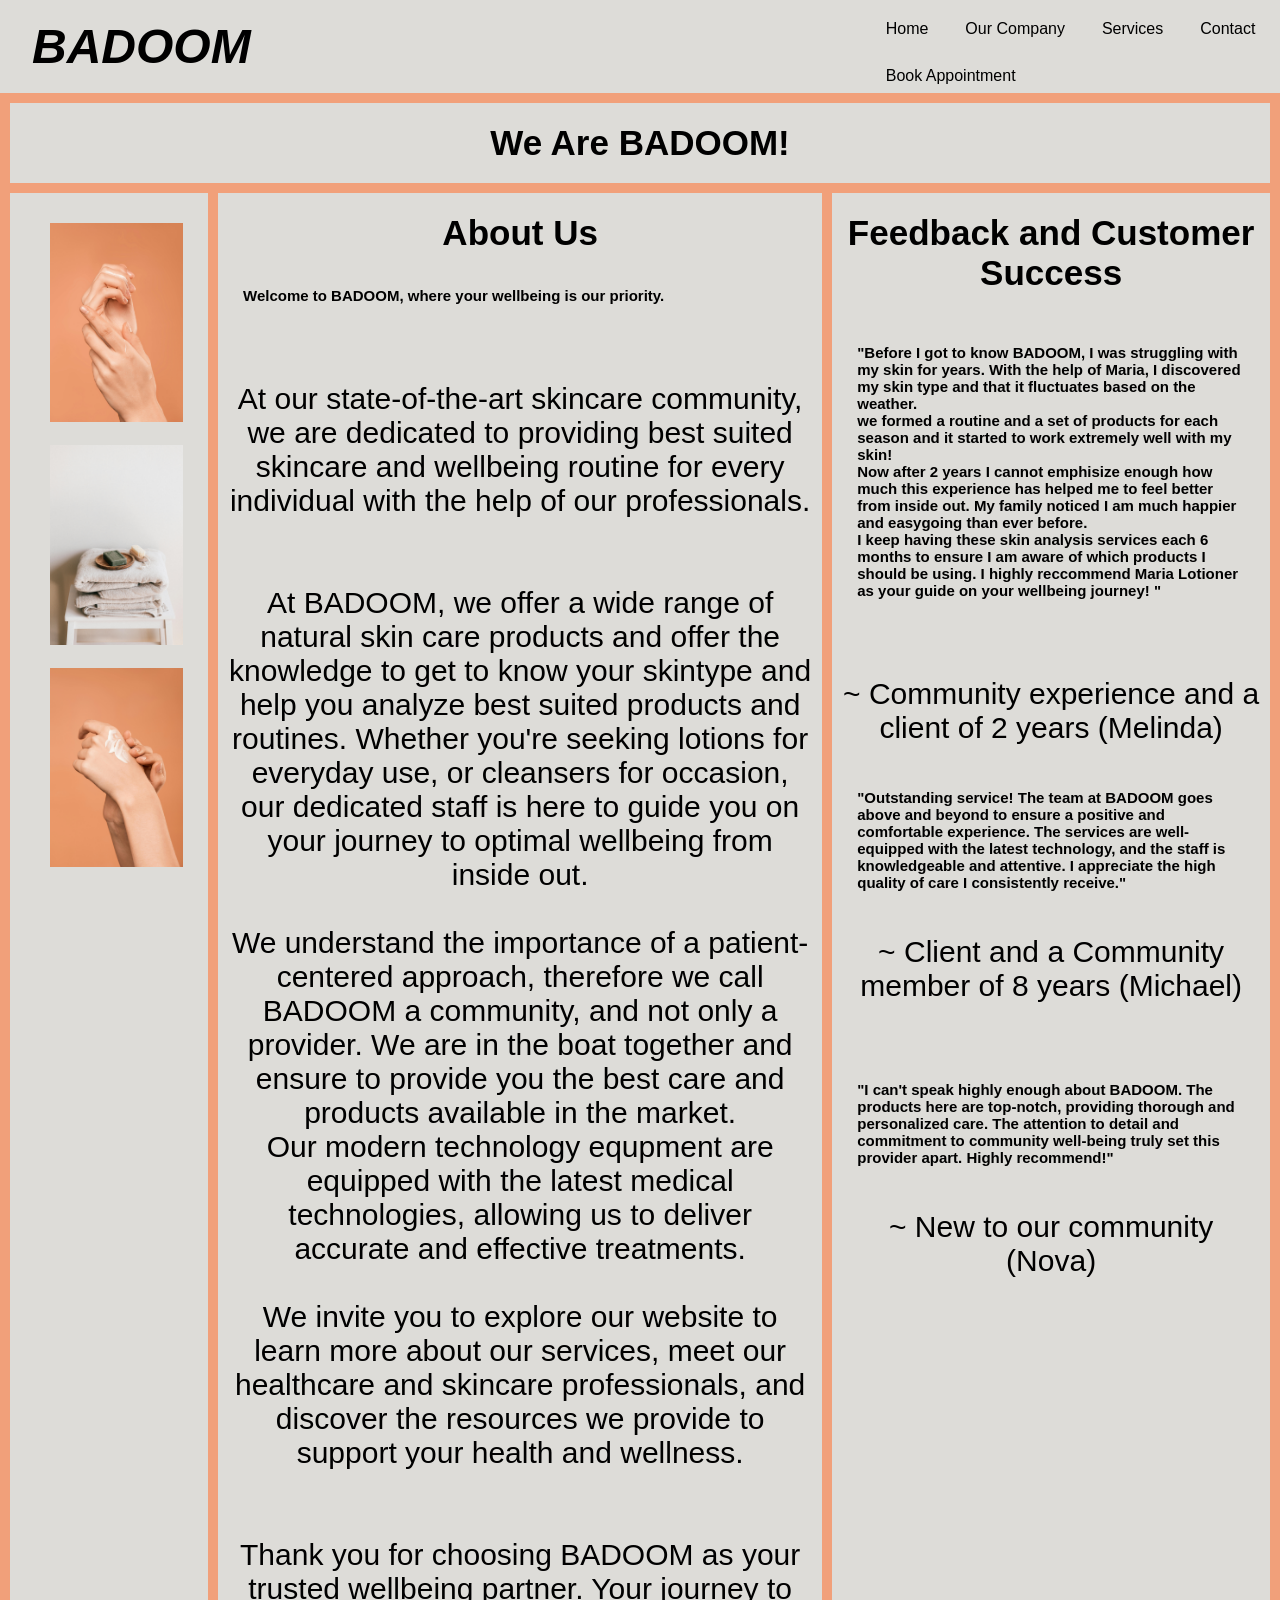
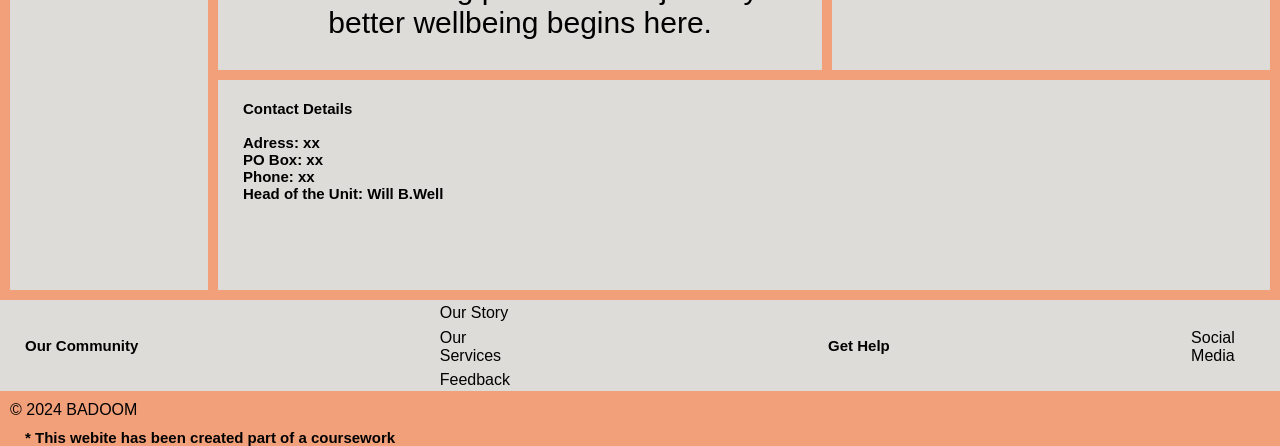
<file: Badoo/learn_more.html>
<!DOCTYPE html>
<html lang="en">
    
<head>
    <meta charset="UTF-8">
    <meta name="viewport" content="width=device-width, initial-scale=1.0">
    <title>Document</title>
    <link rel="stylesheet" href="stylesSKIN.css">
</head>
<body>
    
  <nav>
    <div class="logo">BADOOM</div>
        <div class="nav-items">
          <a href="indexSKIN.html">Home</a>
          <a href="our_company.html">Our Company</a>
          <a href="services.html">Services</a>
          <a href="contact.html">Contact</a>
          <a href="booking.html">Book Appointment</a>
    </div>
  </nav>


       

<div class="grid-container">
  <div class="badoomW"><h3> We Are BADOOM!</h3></div>
  <div class="box">
  <h4> <img src="./hands.jpg" alt="hands on a bright color background" class="feild-image">
    <img src="./towels.jpg" alt="towels displayed on a bench" class="feild-image">
    <img src="./lotion.on.hands.jpg" alt="hands with lotion on a bright color background" class="feild-image">
  <br>  
<br> </h4></div>
  <div class="about"><h3>About Us</h3>
  <br> 
  <h4>Welcome to BADOOM, where your wellbeing is our priority. </h4>
    <br>
    <br>
    <p>At our state-of-the-art skincare community, we are dedicated to providing best suited skincare and wellbeing routine for every individual with the help of our professionals.
    <br>
    <br> 
    <br>At BADOOM, we offer a wide range of natural skin care products and offer the knowledge to get to know your skintype and help you analyze best suited products and routines.
    Whether you're seeking lotions for everyday use, or cleansers for occasion,
    our dedicated staff is here to guide you on your journey to optimal wellbeing from inside out.
    <br>
    <br>We understand the importance of a patient-centered approach, 
    therefore we call BADOOM a community, and not only a provider. We are in the boat together and ensure to provide you the best care and products available in the market.
    <br>
    Our modern technology equpment are equipped with the latest medical technologies, 
    allowing us to deliver accurate and effective treatments.
    <br>
    <br>We invite you to explore our website to learn more about our services, 
    meet our healthcare and skincare professionals, and discover the resources we provide to support your health and wellness. 
    <br>
    <br>
    <br>
    Thank you for choosing BADOOM as your trusted wellbeing partner. Your journey to better wellbeing begins here.</p></div>  

  <div class="feedback"><h3>Feedback and Customer Success</h3>
    <br> <h4>
    <br>"Before I got to know BADOOM, I was struggling with my skin for years. With the help of Maria, I discovered my skin type and that it fluctuates based on the weather.
    <br> we formed a routine and a set of products for each season and it started to work extremely well with my skin!
    <br> Now after 2 years I cannot emphisize enough how much this experience has helped me to feel better from inside out. My family noticed I am much happier and easygoing than ever before.
    <br> I keep having these skin analysis services each 6 months to ensure I am aware of which products I should be using. I highly reccommend Maria Lotioner as your guide on your wellbeing journey! "</h4>
    <br>
    <br><p>~ Community experience and a client of 2 years (Melinda)</p>
    
    <br><h4>"Outstanding service! The team at BADOOM goes above and beyond to ensure a positive and 
        comfortable experience. The services are well-equipped with the latest technology, and the staff is knowledgeable
         and attentive. I appreciate the high quality of care I consistently receive."</h4>
     <br><p>  ~ Client and a Community member of 8 years (Michael)</p>
   
    <br>
<br><h4>"I can't speak highly enough about BADOOM. 
    The products here are top-notch, providing thorough and personalized care. 
    The attention to detail and commitment to community well-being truly set this provider apart. Highly recommend!"</h4> 
<br><p>~ New to our community (Nova)</p>
<br>
</div>


  <div class="contactDetails"><h4>Contact Details
    <br>
    <br> Adress: xx
    <br> PO Box: xx
    <br> Phone: xx
    <br> Head of the Unit: Will B.Well</h4>
    <br>
    <br>
  </div>
</div>

      <footer>
        <div class="footer-content">
            <nav>
              <h4>Our Community</h4>
                <ul>
                  <li><a href="our_company.html">Our Story</a></li>
                  <li><a href="services.html">Our Services</a></li>
                  <li><a href="learn_more.html">Feedback</a></li>
                </ul>
                <h4>Get Help</h4>
            <ul>
              <li><a href="contact.html">Social Media</a></li>
            </ul>
            </nav>
            <p>&copy; 2024 BADOOM</p>
            <h4>* This webite has been created part of a coursework</h4>
        </div>
      </footer>

</body>
</html>
</file>
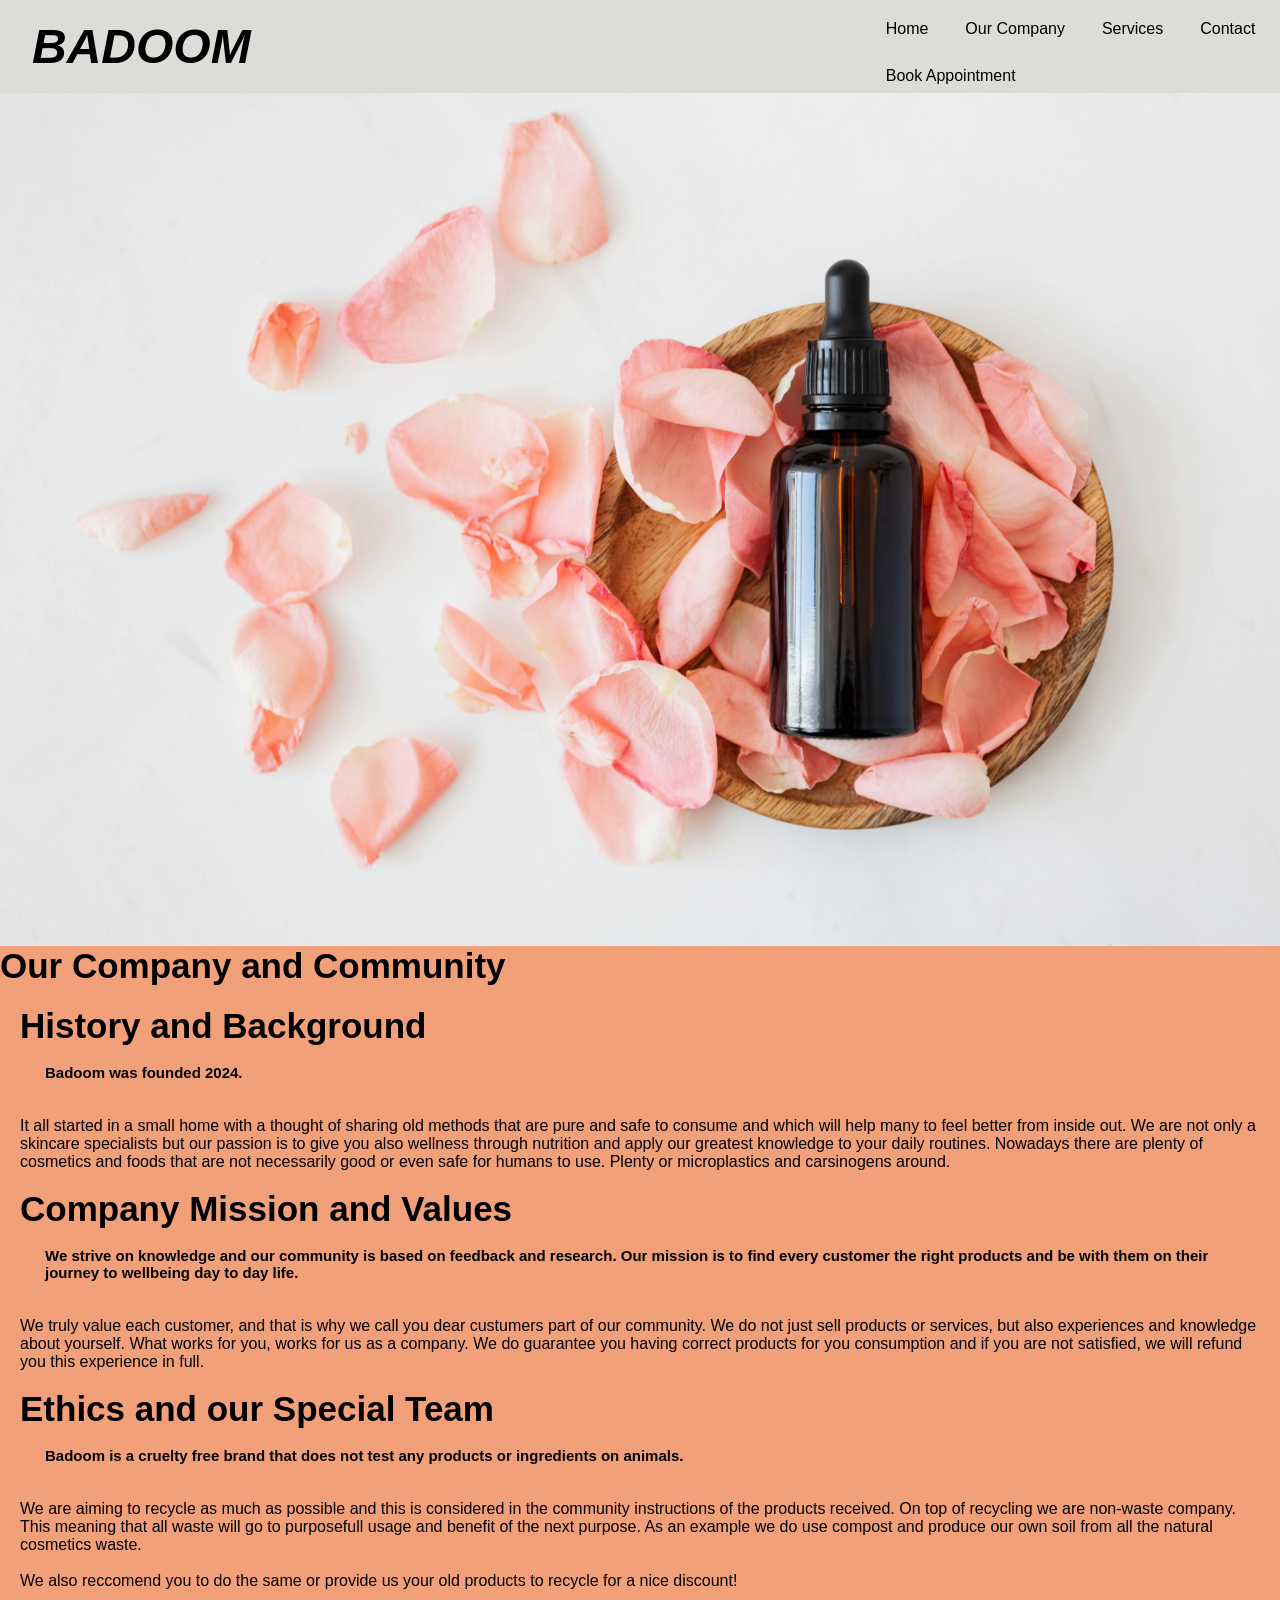
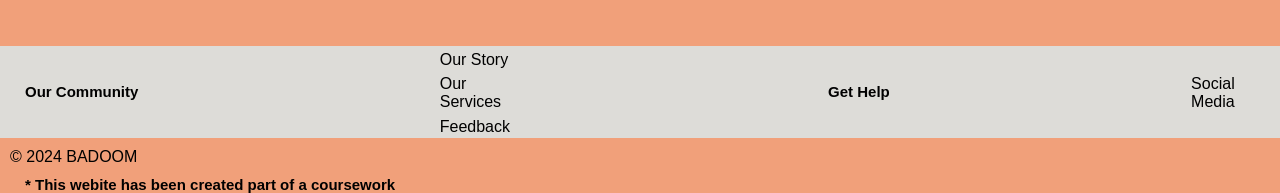
<file: Badoo/our_company.html>
<!DOCTYPE html>
<html lang="en">
<head>
    <meta charset="UTF-8">
    <meta name="viewport" content="width=device-width, initial-scale=1.0">
    <title>Document</title>
    <link rel="stylesheet" href="stylesSKIN.css">
</head>
<body>
    
  <nav>
    <div class="logo">BADOOM</div>
        <div class="nav-items">
          <a href="indexSKIN.html">Home</a>
          <a href="our_company.html">Our Company</a>
          <a href="services.html">Services</a>
          <a href="contact.html">Contact</a>
          <a href="booking.html">Book Appointment</a>
    </div>
  </nav>

<section>
    <nav>
        <img src="./serum.bottle.jpg" alt="bottle of serum with flower pedals" class="article-image">
    </nav>
    <header><h2>Our Company and Community</h2></header>
    <article>
        <h2>History and Background</h2>
        <br>
        <h4>Badoom was founded 2024.</h4>
            <br>
        <br> It all started in a small home with a thought of sharing old methods that are pure and safe to consume and which will help many to feel better from inside out. We are not only a skincare specialists 
            but our passion is to give you also wellness through nutrition and apply our greatest knowledge to your daily routines. Nowadays there are plenty of cosmetics and foods that are not necessarily good or even 
            safe for humans to use. Plenty or microplastics and carsinogens around. 
        <br>
        <br>
        <h2>Company Mission and Values</h2>
        <br>
        <h4>We strive on knowledge and our community is based on feedback and research. Our mission is to find every customer the right products and be with them on their journey to wellbeing day to day life. </h4>
            <br>
            <br>
            We truly value each customer, and that is why we call you dear custumers part of our community. We do not just sell products or services, but also experiences and knowledge about yourself. What works for you, works 
            for us as a company. We do guarantee you having correct products for you consumption and if you are not satisfied, we will refund you this experience in full. 
        <br>
        <br>
        <h2>Ethics and our Special Team</h2>
        <br>
        <h4>Badoom is a cruelty free brand that does not test any products or ingredients on animals.</h4>
        <br>
        <br>
        We are aiming to recycle as much as possible and this is considered in the community instructions of the products received. On top of recycling we are non-waste company. This meaning that all waste will go to purposefull 
        usage and benefit of the next purpose. As an example we do use compost and produce our own soil from all the natural cosmetics waste. 
        <br>
        <br>We also reccomend you to do the same or provide us your old products to recycle for a nice discount!
<br>
<br>
<br>
    </article>
</section>

<footer>
  <div class="footer-content">
      <nav>
        <h4>Our Community</h4>
          <ul>
            <li><a href="our_company.html">Our Story</a></li>
            <li><a href="services.html">Our Services</a></li>
            <li><a href="learn_more.html">Feedback</a></li>
          </ul>
          <h4>Get Help</h4>
      <ul>
        <li><a href="contact.html">Social Media</a></li>
      </ul>
      </nav>
      <p>&copy; 2024 BADOOM</p>
      <h4>* This webite has been created part of a coursework</h4>
  </div>
</footer>

</body>
</html>
</file>
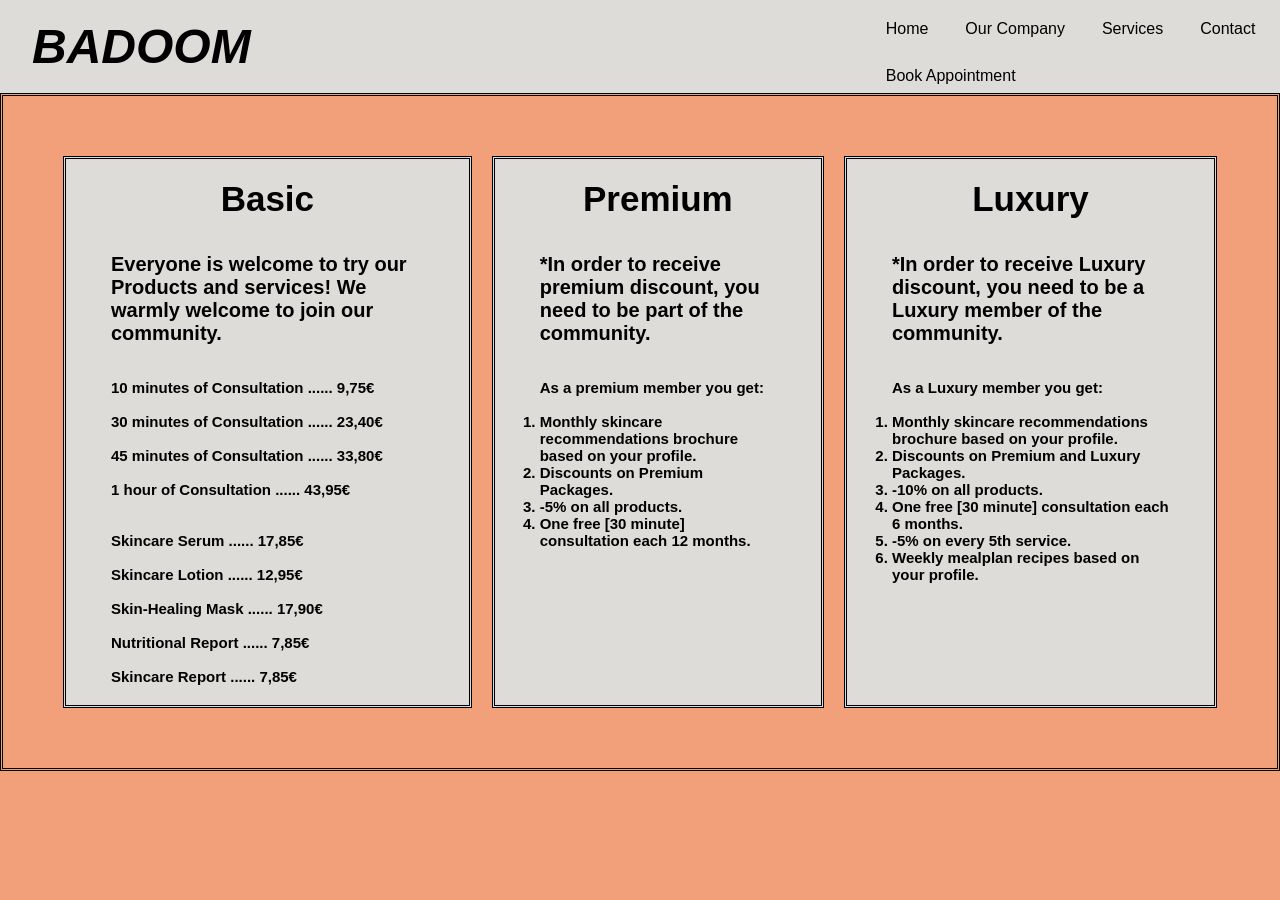
<file: Badoo/services.html>
<!DOCTYPE html>
<html lang="en">
<head>
    <meta charset="UTF-8">
    <meta name="viewport" content="width=device-width, initial-scale=1.0">
    <title>Document</title>
    <link rel="stylesheet" href="stylesSKIN.css">
</head>
<body>
    <nav>
        <div class="logo">BADOOM</div>
            <div class="nav-items">
              <a href="indexSKIN.html">Home</a>
              <a href="our_company.html">Our Company</a>
              <a href="services.html">Services</a>
              <a href="contact.html">Contact</a>
              <a href="booking.html">Book Appointment</a>
        </div>
      </nav>

<div class="flex-container">
    <div><h3>Basic</h3>
        <br>
        <h5>Everyone is welcome to try our Products and services! We warmly welcome to join our community.</h5>
        <br>
        <h4>10 minutes of Consultation ...... 9,75€
        <br>
        <br>30 minutes of Consultation ...... 23,40€
        <br>
        <br>45 minutes of Consultation ...... 33,80€
        <br>
        <br>1 hour of Consultation ...... 43,95€
        <br> 
        <br>
        <br> Skincare Serum ...... 17,85€
        <br> 
        <br> Skincare Lotion ...... 12,95€
        <br>
        <br> Skin-Healing Mask ...... 17,90€
        <br>
        <br> Nutritional Report ...... 7,85€
        <br>
        <br> Skincare Report ...... 7,85€
        
        <br>
        </h4></div>
    <div><h3>Premium</h3>
        <br>
        <h5>*In order to receive premium discount, you need to be part of the community.</h5>
        <br>
        <h4> As a premium member you get:
        <br>
        <br>
        <ol> 
        <li>Monthly skincare recommendations brochure based on your profile.</li>
        <li>Discounts on Premium Packages.</li>
        <li>-5% on all products.</li>
    <li>One free [30 minute] consultation each 12 months.</li>
</ol>
            <br>
            <br> 
        
        <br>
        <br></div>
        <div><h3>Luxury</h3>
            <br>
            <h5>*In order to receive Luxury discount, you need to be a Luxury member of the community.</h5>
            <br>
            <h4> As a Luxury member you get:
            <br>
            <br>
            <ol> 
            <li>Monthly skincare recommendations brochure based on your profile.</li>
            <li>Discounts on Premium and Luxury Packages.</li>
            <li>-10% on all products.</li>
        <li>One free [30 minute] consultation each 6 months.</li>
        <li> -5% on every 5th service.</li>
        <li> Weekly mealplan recipes based on your profile.</li>
    </ol>
</div>


</section>

</body>

</html>
</file>
<file: style.css>
* {
    box-sizing: border-box;
    margin: 0;
    padding: 0;
    font-family: Verdana, Geneva, Tahoma, sans-serif;
}

nav {
    height: 80px;
    background: #999CAF;
    display: flex;
    justify-content: space-between;
    align-items: center;
    padding: 0rem calc((100vw - 1300px) / 2);
}

.logo {
    color: #000;
    font-size: 3rem;
    font-weight: bold;
    font-style: italic;
    padding: 0 2rem;
}

nav a {
    text-decoration: none;
    color: #000000; 
    padding: 0 1.5rem;
}

nav a:hover {
    color: #fff;
}
.hero {
    background: #999CAF;

}

.hero-container {
    display: grid;
    grid-template-columns: 1fr 1fr;
    height: 95vh;
    padding: 3rem calc((100vw - 1300px) / 2);
}

.column-left {
    display: flex;
    flex-direction: column;
    justify-content: center;
    align-items: flex-start;
    color: #000000; 
    padding: 0rem 2rem;
}

.column-left h1 {
    margin-bottom: 1rem;
    font-size: 3rem;
}

.column-left p {
    margin-bottom: 2rem;
    font-size: 1.5rem;
    line-height: 1.5;
}

button {
    padding: 1rem 3rem;
    font-size: 1rem;
    border: none;
    color: #999CAF;
    background: #000000;
    cursor: pointer;
    border-radius: 50px;
}

button:hover {
    background: #fff;
    color: #000;
}

.column-right {
    display: flex;
    justify-content: center;
    align-items: center;
    padding: 0rem 2rem;
}

.hero-image {
    width: 200%;
    height: 100%;
    padding-top: 50px;
}

@media screen and (max-width: 768px) {
    .hero-container {
        grid-template-columns: 1fr;
    }
}
*{
    margin:0;
    padding:0;
    box-sizing: border-box;
}
.container{
    max-width: 1170px;
    background-color: #6C708A;
    margin:auto;
}
.row{
    display: flex;
    flex-wrap: wrap;
}
ul{
    list-style: none;
    float: center;
}

.footer {
    background-color: #6C708A;
    padding: 70px 0;
}

.footer-col{
width: 25%;
align-items: center;
}
h1 {
    font-size: 50px;
    color: #000;
  }
  h2{
    font-size: 45px;
    color: #000;
  }
  .item1 { grid-area: header; }
  .item2 { grid-area: menu; }
  .item3 { grid-area: main; }
  .item4 { grid-area: right; }
  .item5 { grid-area: footer; }
  
  .grid-container {
    display: grid;
    grid-template-areas:
      'header header header header header header'
      'menu main main main right right'
      'menu footer footer footer footer footer';
    gap: 10px;
    background-color: #999CAF;
    padding: 10px;
  }
  
  .grid-container > div {
    background-color: #6C708A;
    text-align: center;
    padding: 20px 0;
    font-size: 30px;
    color:#fff;
  }
  h4{
    font-size: 20px;
    font: normal;
    color: #fff;
    text-align: left;
    font-style: normal;
  }
  h5{
    font-size: 15px;
    font: normal;
    color: #fff;
    text-align: left;
    font-style: normal;
  }
  .feild-image{
    width: 70%;
    height: 70%;
    border: none;
    padding-top: 10px;
    padding-bottom:10px;
    padding-left: 15px;

  }
  .item1{
    color: #000;
    font-size: 3rem;
    font-weight: bold;
    font-style: italic;
  }
  .hospital{
    width: 100%;
    height: 100%;
    border: none;
    padding-top: 10px;
    padding-bottom:10px;
    padding-left: 15px;
    padding-right: 15px;
  }
  .flex-container{
    display: flex;
    padding-left: 120px;
    padding: 50px;
    background-color: #6C708A;
  }
  .flex-container > div {
    background-color: #f1f1f1;
    margin: 10px;
    padding: 20px;
    font-size: 30px;
  }
</file>
<file: stylesSKIN.css>
* {
    box-sizing: border-box;
    margin: 0;
    padding: 0;
    font-family: Verdana, Geneva, Tahoma, sans-serif;
}

nav {
    height: 80px;
    background: #DDDCD8;
    display: flex;
    justify-content: space-between;
    align-items: center;
    padding: 0rem calc((100vw - 1300px) / 2);
}

.logo {
    color: #000;
    font-size: 3rem;
    font-weight: bold;
    font-style: italic;
    padding: 0 2rem;
}

nav a {
    text-decoration: none;
    color: #000000; 
    padding: 0 1.5rem;
}

nav a:hover {
    color: #F1A07A;
}
@media screen and (max-width: 1000px) {
    .nav-items{
width: 100%;
}
}
@media screen and (max-width: 480px) {
    .nav-items{
width: 70%;
}
}
@media screen and (max-width: 320px) {
    .nav-items{
width: 30%;
}
}
.hero {
    background: #F1A07A;

}

.hero-container {
    display: grid;
    grid-template-columns: 1fr 1fr;
    height: 95vh;
    padding: 3rem calc((100vw - 1300px) / 2);
}

.column-left {
    display: flex;
    flex-direction: column;
    justify-content: center;
    align-items: flex-start;
    color: #000000; 
    padding: 0rem 2rem;
}

.column-left h1 {
    margin-bottom: 1rem;
    font-size: 3rem;
}

.column-left p {
    margin-bottom: 2rem;
    font-size: 1.5rem;
    line-height: 1.5;
}

button {
    padding: 1rem 3rem;
    font-size: 1rem;
    border: none;
    color: #F1A07A;
    background: #000000;
    cursor: pointer;
    border-radius: 50px;
}

button:hover {
    background: #fff;
    color: #000;
}

.column-right {
    display: flex;
    justify-content: center;
    align-items: center;
    padding: 0rem 2rem;
}

.hero-image {
    width: 90%;
    height: 90%;
    padding-top: 30px;
    padding-bottom: 50px;
}

@media screen and (max-width: 768px) {
    .hero-container {
        grid-template-columns: 1fr;
    }
}
*{
    margin:0;
    padding:0;
    box-sizing: border-box;
}
.container{
    max-width: 1170px;
    background-color: #DDDCD8;
    margin:auto;
}
.row{
    display: flex;
    flex-wrap: wrap;
}
ul{
    list-style: none;
    float: center;
}

.footer {
    background-color: #DDDCD8;
    padding-top: 5%;
    padding-bottom: 5%;
}

.footer-col{
width: 25%;
align-items: center;
}

h1 {
    font-size: 50px;
    color: #000;
  }
  h2{
    font-size: 45px;
    color: #000;
  }
  .item1 { grid-area: header; }
  .item2 { grid-area: menu;}
  .item3 { grid-area: main; }
  .item4 { grid-area: right; }
  .item5 { grid-area: footer; }
  
  .grid-container {
    display: grid;
    grid-template-areas:
      'header header header header header header'
      'menu main main main right right'
      'menu footer footer footer footer footer';
    gap: 10px;
    background-color: #F1A07A;
    padding: 10px;
  }
  
  .grid-container > div {
    background-color: #DDDCD8;
    text-align: center;
    padding: 20px 0;
    font-size: 30px;
    color:#000;
  }
  h3{
    font-size: 35px;
    font: normal;
    color: #F1A07A;
    text-align: center;
    font-style: normal;
  }
  h4{
    font-size: 20px;
    font: normal;
    color: #000;
    text-align: left;
    font-style: normal;
    padding-left: 25px;
    padding-right: 25px;
  }
  h6{
    font-size: 20px;
    font: italic;
    color: #fff;
    text-align: left;
    font-style: normal;
  }
  h5{
    font-size: 20px;
    font: italic;
    color: #F1A07A;
    text-align: left;
    font-style: normal;
    padding-left: 25px;
    padding-right: 25px;
    border-radius: ;
  }
  .feild-image{
    width: 100%;
    height: 100%;
    border: none;
    padding-top: 10px;
    padding-bottom:10px;
    padding-left: 15px;

  }
  .item1{
    color: #000;
    font-size: 3rem;
    font-weight: bold;
    font-style: italic;
  }
  .flex-container{
    display: flex;
    padding-left: 120px;
    padding: 50px;
    background-color:  #999CAF;
  }
  .flex-container > div {
    background-color: #6C708A;
    margin: 10px;
    padding: 20px;
    font-size: 30px;
  }
  .booking_container{
    background-color:#F1A07A;
    margin: 200px;
    box-shadow: #000;
    display: grid;
    grid-template-columns: 40% 80%;
  }
  .booking_time{
    background-color: #F1A07A;
    padding: 50px;
  }
  .body1{
    font-family: Verdana, Geneva, Tahoma, sans-serif;
    font-weight: 400;
    color: #000;
    letter-spacing: 1px;
  }
  p{
    padding: 5px;
  }
</file>
<file: Badoo/stylesSKIN.css>
/*over all looks of text*/
body{
    background-color:#F1A07A;
}
* {
    box-sizing: border-box;
    margin: 0;
    padding: 0;
    font-family: Verdana, Geneva, Tahoma, sans-serif;
}

.hero {
    background: #F1A07A;

}

.hero-container {
    display: grid;
    grid-template-columns: 1fr 1fr;
    height: 80%;
    padding: 3rem calc((100vw - 1300px) / 2);
}

.column-left {
    display: flex;
    flex-direction: column;
    justify-content: center;
    align-items: flex-start;
    color: #000000; 
    padding: 0rem 2rem;
}

.column-left h1 {
    margin-bottom: 1rem;
    font-size: 3rem;
}

.column-left p {
    margin-bottom: 2rem;
    font-size: 1.5rem;
    line-height: 1.5;
}

button {
    padding: 1rem 3rem;
    font-size: 1rem;
    border: none;
    color: #F1A07A;
    background: #000000;
    cursor: pointer;
    border-radius: 50px;
}

button:hover {
    background: #fff;
    color: #000;
}

.column-right {
    display: flex;
    justify-content: center;
    align-items: center;
    padding: 0rem 2rem;
}

.hero-image {
    width: 90%;
    height: 90%;
    padding-top: 30px;
    padding-bottom: 50px;
}

*{
    margin:0;
    padding:0;
    box-sizing: border-box;
}
.container{
    max-width: 1170px;
    background-color: #DDDCD8;
    margin:auto;
}
.row{
    display: flex;
    flex-wrap: wrap;
}
ul{
    list-style: none;
    align-items: center;
}

.footer {
    background-color: #DDDCD8;
    padding-top: 10%;
    padding-bottom: 5%;
}

.footer-col{
width: 25%;
align-items: center;
}

h1 {
    font-size: 40px;
    color: #000;
  }
h2{
    font-size: 35px;
    color: #000;
  }
  .badoomW { grid-area: header; }
  .box { grid-area: menu;}
  .about { grid-area: main; }
  .feedback { grid-area: right; }
  .contactDetails { grid-area: footer; }
  

h3{
    font-size: 35px;
    font: normal;
    color: #000;
    text-align: center;
    font-style: normal;
  }
h4{
    font-size: 15px;
    font: normal;
    color: #000;
    text-align: left;
    font-style: normal;
    padding-left: 25px;
    padding-right: 25px;
  }
h6{
    font-size: 20px;
    font: italic;
    color: #fff;
    text-align: left;
    font-style: normal;
  }
h5{
    font-size: 20px;
    font: italic;
    color: #000;
    text-align: left;
    font-style: normal;
    padding-left: 25px;
    padding-right: 25px;
  }
.feild-image{
    width: 100%;
    height: 100%;
    border: none;
    padding-top: 10px;
    padding-bottom:10px;
    padding-left: 15px;
  }
  .feild-image-2{
    width: 40%;
    height: 20%;
    border: none;
    padding-top: 10px;
    padding-bottom:10px;
    padding-right: 30px;
    float: right;
  }
.item1{
    color: #000;
    font-size: 3rem;
    font-weight: bold;
    font-style: italic;
  }

.flex-container > div {
    background-color: #DDDCD8;
    margin: 10px;
    padding: 20px;
    font-size: 30px;
    border-style: double;
  }
.booking_container{
    background-color:#F1A07A;
    margin: 10%;
    box-shadow: rgba(0, 0, 0, 0.1);
    display: grid;
    grid-template-columns: 40% 80%;
    border-style: double;
  }

.booking_time{
    background-color: #F1A07A;
    padding: 5%;
  }

p{
    padding: 5px;
  }
article{
    float: left;
    padding: 20px;
    width: 70%;
    background-color:#F1A07A;
}
.article-image{
    float: left;
}




/* making responsive website */
@media screen and (min-width: 250px){
    .logo {
        color: #000;
        font-size: 2rem;
        font-weight: bold;
        font-style: italic;
        padding: 0 1rem;
    }

    nav {
        height: 5%;
        background: #DDDCD8;
        display: flex;
        justify-content: space-between;
        align-items: center;
        padding: 0rem calc((100vw - 1300px) / 2);
    }
    
    
    nav a {
        text-decoration: none;
        color: #000000; 
        padding-top: 5%;
        padding-left: 5%;
        display: inline-block;
        margin-right: 5%;
    }
    
    nav a:hover {
        color: #F1A07A;
    }

    .flex-container{
        .flex-direction: column;
      }
    nav, article {
        width: 100%;
        height: auto;
    }
    .article-image{
        width: 100%;
        height: 20%;
        float: left;
        }
 .grid-container{ grid-template-columns: repeat(2, 1fr); }

 p{
    padding: 10px;
  }
}

@media screen and (max-width: 768px) {
    .hero-container {
        grid-template-columns: 1fr;
    }
    .grid-container{ grid-template-columns: repeat(2, 1fr); }
}

@media screen and (min-width: 960px){
    .logo {
        color: #000;
        font-size: 2rem;
        font-weight: bold;
        font-style: italic;
        padding: 0 2rem;
    }

    nav {
        height: 8%;
        background: #DDDCD8;
        display: flex;
        justify-content: space-between;
        align-items: center;
        padding: 0rem calc((100vw - 1300px) / 2);
    }
    
    
    nav a {
        text-decoration: none;
        color: #000000; 
        padding-top: 5%;
        padding-left: 5%;
        display: inline-block;
        margin-right: 5%;
    }
    
    nav a:hover {
        color: #F1A07A;
    }
    
    .flex-container{
        display: flex;
        padding-left: 120px;
        padding: 50px;
        background-color:  #F1A07A;
        border-style: double;
      }


    .grid-container {
        display: grid;
        grid-template-areas:
          'header header header header header header'
          'menu main main main right right'
          'menu footer footer footer footer footer';
        gap: 10px;
        background-color: #F1A07A;
        padding: 10px;
      }
      
    .grid-container > div {
        background-color: #DDDCD8;
        text-align: center;
        padding: 20px 0;
        font-size: 30px;
        color:#000;
      }
      .grid-container{ grid-template-columns: auto; }
}



@media screen and (min-width: 1200px){
    .logo {
        color: #000;
        font-size: 3rem;
        font-weight: bold;
        font-style: italic;
        padding: 0 2rem;
    }

    nav {
        height: 10%;
        background: #DDDCD8;
        display: flex;
        justify-content: space-between;
        align-items: center;
        padding: 0rem calc((100vw - 1300px) / 2);
    }
    
    
    nav a {
        text-decoration: none;
        color: #000000; 
        padding-top: 5%;
        padding-bottom: 2%;
        padding-left: 3%;
        display: inline-block;
        margin-right: 5%;
    }
    
    nav a:hover {
        color: #F1A07A;
    }
    
    .flex-container{
        display: flex;
        background-color:  #F1A07A;
        border-style: double;
      }

      .grid-container {
        display: grid;
        grid-template-areas:
          'header header header header header header'
          'menu main main main right right'
          'menu footer footer footer footer footer';
        gap: 10px;
        background-color: #F1A07A;
        padding: 10px;
      }
      
    .grid-container > div {
        background-color: #DDDCD8;
        text-align: center;
        padding: 20px 0;
        font-size: 30px;
        color:#000;
      }
      .grid-container{ grid-template-columns: auto; }

}
</file>
